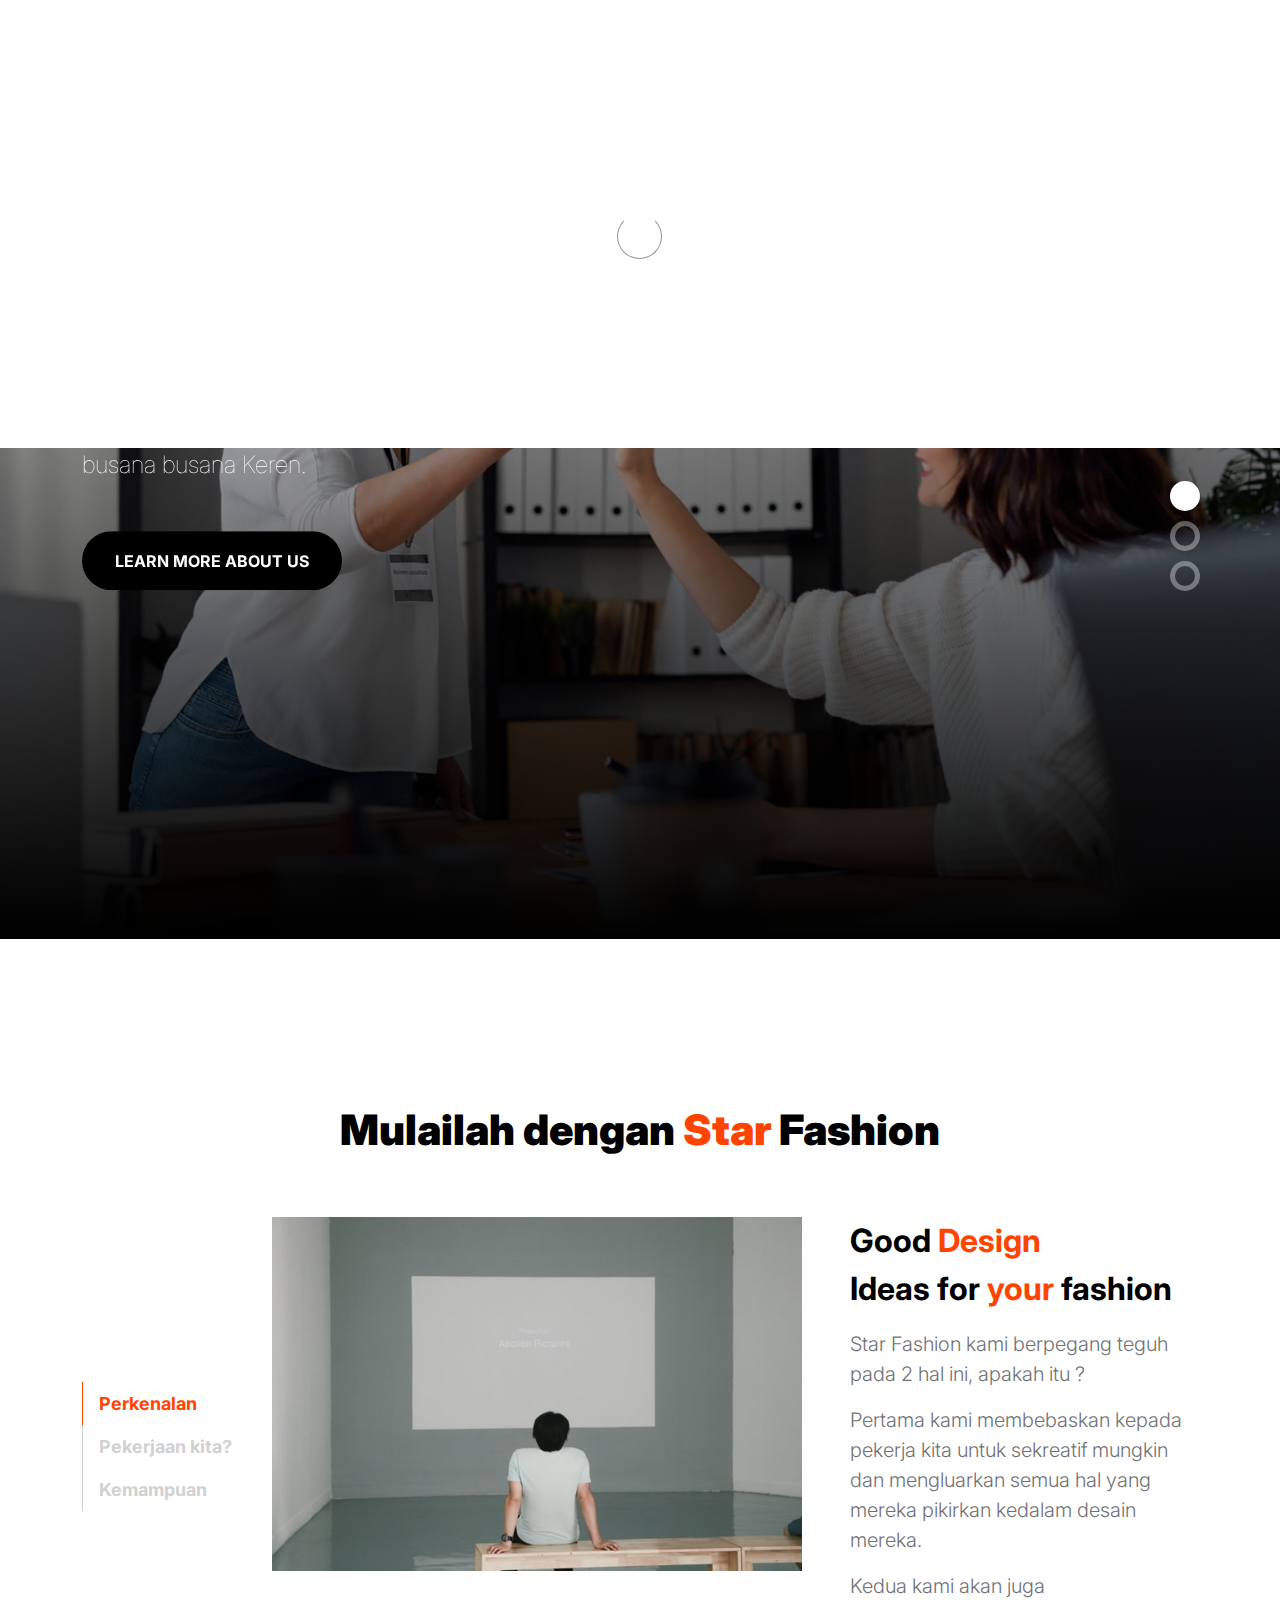
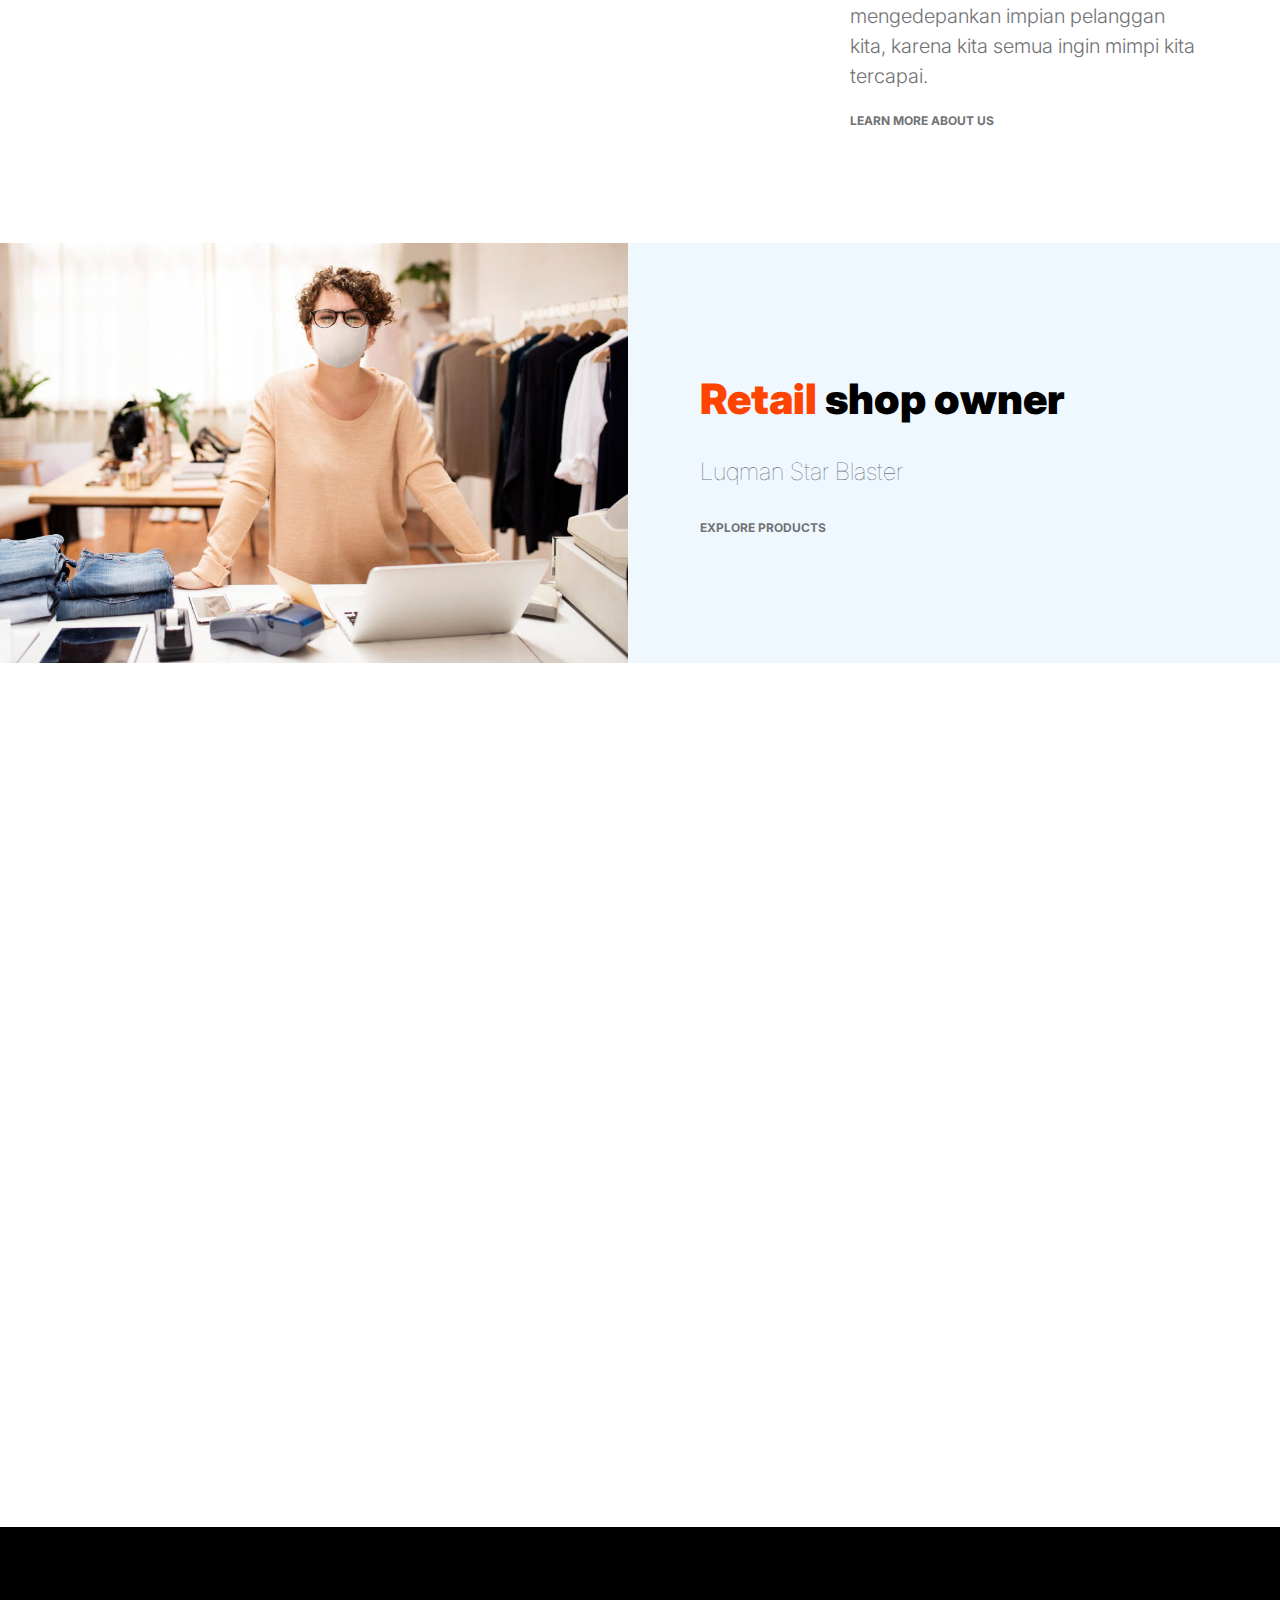
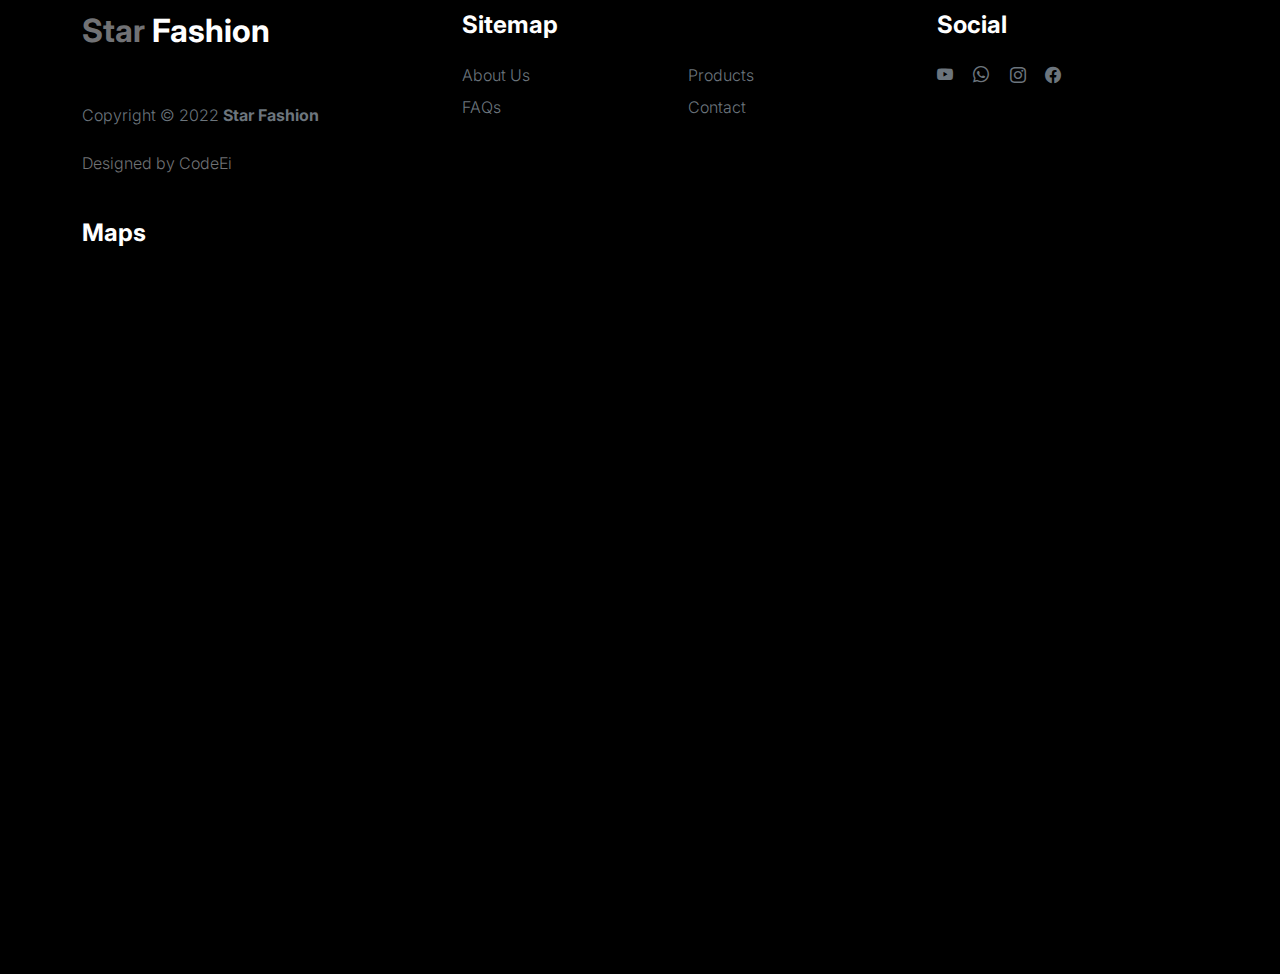
<file: index.html>
<!doctype html>
<html lang="en">
    <head>
        <meta charset="utf-8">
        <meta name="viewport" content="width=device-width, initial-scale=1">
        <meta name="description" content="">
        <meta name="author" content="">
        <title>Star Fashion</title>
        <!-- CSS FILES -->
        <link rel="preconnect" href="https://fonts.googleapis.com">
        <link rel="preconnect" href="https://fonts.gstatic.com" crossorigin>
        <link href="https://fonts.googleapis.com/css2?family=Inter:wght@100;300;400;700;900&display=swap" rel="stylesheet">
        <link href="css/bootstrap.min.css" rel="stylesheet">
        <link href="css/bootstrap-icons.css" rel="stylesheet">
        <link rel="stylesheet" href="css/slick.css"/>
        <link href="css/tooplate-little-fashion.css" rel="stylesheet">
    </head>
    
    <body>
        <section class="preloader">
            <div class="spinner">
                <span class="sk-inner-circle"></span>
            </div>
        </section>
    
        <main>
            <nav class="navbar navbar-expand-lg">
                <div class="container">
                    <button class="navbar-toggler" type="button" data-bs-toggle="collapse" data-bs-target="#navbarNav" aria-controls="navbarNav" aria-expanded="false" aria-label="Toggle navigation">
                        <span class="navbar-toggler-icon"></span>
                    </button>

                    <a class="navbar-brand" href="index.html">
                        <strong><span>Star</span> Fashion</strong>
                    </a>

                    <div class="d-lg-none">
                        <a href="sign-in.html" class="bi-person custom-icon me-3"></a>
                        <a href="product-detail.html" class="bi-bag custom-icon"></a>
                    </div>

                    <div class="collapse navbar-collapse" id="navbarNav">
                        <ul class="navbar-nav mx-auto">
                            <li class="nav-item">
                                <a class="nav-link active" href="index.html">Home</a>
                            </li>
                            <li class="nav-item">
                                <a class="nav-link" href="about.html">About Us</a>
                            </li>
                            <li class="nav-item">
                                <a class="nav-link" href="products.html">Products</a>
                            </li>
                            <li class="nav-item">
                                <a class="nav-link" href="faq.html">FAQs</a>
                            </li>
                            <li class="nav-item">
                                <a class="nav-link" href="contact.html">Contact</a>
                            </li>
                        </ul>

                        <div class="d-none d-lg-block">
                            <a href="sign-in.html" class="bi-person custom-icon me-3"></a>
                            <a href="product-detail.html" class="bi-bag custom-icon"></a>
                        
                            <button class="btn btn-outline-white rounded bi bi-music-note" onclick="toggleMusic()" id="btn-playback" data-play="false">
                            <i class="fa fa-play"></i>
                            <span id="btn-text">BGM</span>
                            <audio id="audio" src="assets/audio/Mosawo.mp3"></audio>
                            </button>
                        </div>
                    </div>
                </div>
            </nav>

            <section class="slick-slideshow">   
                <div class="slick-custom">
                    <img src="images/slideshow/medium-shot-business-women-high-five.jpeg" class="img-fluid" alt="">
                    <div class="slick-bottom">
                        <div class="container">
                            <div class="row">
                                <div class="col-lg-6 col-10">
                                    <h1 class="slick-title">Busana Keren</h1>
                                    <p class="lead text-white mt-lg-3 mb-lg-5">Star fashion pilihan terbaik kamu dalam mencari busana busana Keren.</p>
                                    <a href="about.html" class="btn custom-btn">Learn more About Us</a>
                                </div>
                            </div>
                        </div>
                    </div>
                </div>

                <div class="slick-custom">
                    <img src="images/slideshow/team-meeting-renewable-energy-project.jpeg" class="img-fluid" alt="">
                    <div class="slick-bottom">
                        <div class="container">
                            <div class="row">
                                <div class="col-lg-6 col-10">
                                    <h1 class="slick-title">Desain Baru</h1>
                                    <p class="lead text-white mt-lg-3 mb-lg-5">Di Star Fashion banyak desain baru dan tidak lupa selalu mengikutin trand masa kini....</p>
                                    <a href="product.html" class="btn custom-btn">Explore products</a>
                                </div>
                            </div>
                        </div>
                    </div>
                </div>

                <div class="slick-custom">
                    <img src="images/slideshow/two-business-partners-working-together-office-computer.jpeg" class="img-fluid" alt="">
                    <div class="slick-bottom">
                        <div class="container">
                            <div class="row">
                                <div class="col-lg-6 col-10">
                                    <h1 class="slick-title">Talk to us</h1>
                                    <p class="lead text-white mt-lg-3 mb-lg-5">Mari kita berdiskusi untuk mendapatkan hal yang kamu impikan.</p>
                                    <a href="contact.html" class="btn custom-btn">Work with us</a>
                                </div>
                            </div>
                        </div>
                    </div>
                </div>
            </section>

            <section class="about section-padding">
                <div class="container">
                    <div class="row">

                        <div class="col-12 text-center">
                            <h2 class="mb-5">Mulailah dengan <span>Star</span> Fashion</h2>
                        </div>

                        <div class="col-lg-2 col-12 mt-auto mb-auto">
                            <ul class="nav nav-pills mb-5 mx-auto justify-content-center align-items-center" id="pills-tab" role="tablist">
                                <li class="nav-item" role="presentation">
                                    <button class="nav-link active" id="pills-home-tab" data-bs-toggle="pill" data-bs-target="#pills-home" type="button" role="tab" aria-controls="pills-home" aria-selected="true">Perkenalan</button>
                                </li>
                                <li class="nav-item" role="presentation">
                                    <button class="nav-link" id="pills-youtube-tab" data-bs-toggle="pill" data-bs-target="#pills-youtube" type="button" role="tab" aria-controls="pills-youtube" aria-selected="true">Pekerjaan kita?</button>
                                </li>
                                <li class="nav-item" role="presentation">
                                    <button class="nav-link" id="pills-skill-tab" data-bs-toggle="pill" data-bs-target="#pills-skill" type="button" role="tab" aria-controls="pills-skill" aria-selected="false">Kemampuan</button>
                                </li>
                            </ul>
                        </div>

                        <div class="col-lg-10 col-12">
                            <div class="tab-content mt-2" id="pills-tabContent">
                                <div class="tab-pane fade show active" id="pills-home" role="tabpanel" aria-labelledby="pills-home-tab">
                                    <div class="row">
                                        <div class="col-lg-7 col-12">
                                            <img src="images/pim-chu-z6NZ76_UTDI-unsplash.jpeg" class="img-fluid" alt="">
                                        </div>
                                        <div class="col-lg-5 col-12">
                                            <div class="d-flex flex-column h-100 ms-lg-4 mt-lg-0 mt-5">
                                                <h4 class="mb-3">Good <span>Design</span> <br>Ideas for <span>your</span> fashion</h4>
                                                <p>Star Fashion kami berpegang teguh pada 2 hal ini, apakah itu ? </p>
                                                <p>Pertama kami membebaskan kepada pekerja kita untuk sekreatif mungkin dan mengluarkan semua hal yang mereka pikirkan kedalam desain mereka.</p>
                                                <p>Kedua kami akan juga mengedepankan impian pelanggan kita, karena kita semua ingin mimpi kita tercapai.
                                                </p>
                                                <div class="mt-2 mt-lg-auto">
                                                    <a href="about.html" class="custom-link mb-2">
                                                        Learn more About Us
                                                        <i class="bi-arrow-right ms-2"></i>
                                                    </a>
                                                </div>
                                            </div>
                                        </div>
                                    </div>
                                </div>

                                <div class="tab-pane fade" id="pills-youtube" role="tabpanel" aria-labelledby="pills-youtube-tab">
                                    <div class="row">
                                        <div class="col-lg-7 col-12">
                                            <div class="ratio ratio-16x9">
                                                <iframe src="https://www.youtube.com/embed/-o9EbOZ-2O4?si=L88mF-uUp9ZRFX3Z&amp;controls=0" title="YouTube video player" frameborder="0" allow="accelerometer; autoplay; clipboard-write; encrypted-media; gyroscope; picture-in-picture" allowfullscreen></iframe>
                                            </div>
                                        </div>
                                        <div class="col-lg-5 col-12">
                                            <div class="d-flex flex-column h-100 ms-lg-4 mt-lg-0 mt-5">
                                                <h4 class="mb-3">Life at Studio</h4>
                                                <p>Keindahan, Trand, Kebebasan</p>
                                                <p>semangat kerja kita selalu menciptakan busana busana yang selalu diimpikan oleh orang orang</p>
                                                <div class="mt-2 mt-lg-auto">
                                                    <a href="contact.html" class="custom-link mb-2">
                                                        Work with us
                                                        <i class="bi-arrow-right ms-2"></i>
                                                    </a>
                                                </div>
                                            </div>
                                        </div>
                                    </div>
                                </div>

                                <div class="tab-pane fade" id="pills-skill" role="tabpanel" aria-labelledby="pills-skill-tab">
                                    <div class="row">
                                        <div class="col-lg-7 col-12">
                                            <img src="images/cody-lannom-G95AReIh_Ko-unsplash.jpeg" class="img-fluid" alt="">
                                        </div>
                                        <div class="col-lg-5 col-12">
                                            <div class="d-flex flex-column h-100 ms-lg-4 mt-lg-0 mt-5">
                                                <h4 class="mb-3">What can help you?</h4>
                                                <p>Selama tiga tahun dalam bisnis, Kami memiliki peluang dalam proyek</p>
                                                <div class="skill-thumb mt-3">
                                                    <strong>Branding</strong>
                                                    <span class="float-end">90%</span>
                                                    <div class="progress">
                                                        <div class="progress-bar progress-bar-primary" role="progressbar" aria-valuenow="90" aria-valuemin="0" aria-valuemax="100" style="width: 90%;"></div>
                                                    </div>
                                                    <strong>Design & Stragety</strong>
                                                    <span class="float-end">70%</span>
                                                    <div class="progress">
                                                                <div class="progress-bar progress-bar-primary" role="progressbar" aria-valuenow="70" aria-valuemin="0" aria-valuemax="100" style="width: 70%;"></div>
                                                    </div>
                                                    <strong>Online Platform</strong>
                                                    <span class="float-end">80%</span>
                                                    <div class="progress">
                                                                <div class="progress-bar progress-bar-primary" role="progressbar" aria-valuenow="80" aria-valuemin="0" aria-valuemax="100" style="width: 80%;"></div>
                                                    </div>
                                                </div>
                                                <div class="mt-2 mt-lg-auto">
                                                    <a href="products.html" class="custom-link mb-2">
                                                        Explore products
                                                        <i class="bi-arrow-right ms-2"></i>
                                                    </a>
                                                </div>
                                            </div>
                                        </div>
                                    </div>
                                </div>
                            </div>
                        </div>
                    </div>
                </div>
            </section>

            <section class="front-product">
                <div class="container-fluid p-0">
                    <div class="row align-items-center">
                        <div class="col-lg-6 col-12">
                            <img src="images/retail-shop-owner-mask-social-distancing-shopping.jpg" class="img-fluid" alt="">
                        </div>
                        <div class="col-lg-6 col-12">
                            <div class="px-5 py-5 py-lg-0">
                                <h2 class="mb-4"><span>Retail</span> shop owner</h2>
                                <p class="lead mb-4">Luqman Star Blaster</p>
                                <a href="products.html" class="custom-link">
                                    Explore Products
                                    <i class="bi-arrow-right ms-2"></i>
                                </a>
                            </div>
                        </div>
                    </div>
                </div>
            </section>

            <section class="featured-product section-padding">
                <div class="container">
                    <div class="row">

                        <div class="col-12 text-center">
                            <h2 class="mb-5">Produk Pilihan</h2>
                        </div>
                        <div class="col-lg-4 col-12 mb-3">
                            <div class="product-thumb">
                                <a href="product-detail.html">
                                    <img src="images/product/evan-mcdougall-qnh1odlqOmk-unsplash.jpeg" class="img-fluid product-image" alt="">
                                </a>
                                <div class="product-top d-flex">
                                    <span class="product-alert me-auto">New Arrival</span>
                                    <a href="#" class="bi-heart-fill product-icon"></a>
                                </div>
                                <div class="product-info d-flex">
                                    <div>
                                        <h5 class="product-title mb-0">
                                            <a href="product-detail.html" class="product-title-link">Tree pot</a>
                                        </h5>
                                        <p class="product-p">Original package design from house</p>
                                    </div>
                                    <small class="product-price text-muted ms-auto mt-auto mb-5">$25</small>
                                </div>
                            </div>
                        </div>

                        <div class="col-lg-4 col-12 mb-3">
                            <div class="product-thumb">
                                <a href="product-detail.html">
                                    <img src="images/product/jordan-nix-CkCUvwMXAac-unsplash.jpeg" class="img-fluid product-image" alt="">
                                </a>
                                <div class="product-top d-flex">
                                    <span class="product-alert">Low Price</span>
                                    <a href="#" class="bi-heart-fill product-icon ms-auto"></a>
                                </div>
                                <div class="product-info d-flex">
                                    <div>
                                        <h5 class="product-title mb-0">
                                            <a href="product-detail.html" class="product-title-link">Fashion Set</a>
                                        </h5>
                                        <p class="product-p">Costume Package</p>
                                    </div>
                                    <small class="product-price text-muted ms-auto mt-auto mb-5">$35</small>
                                </div>
                            </div>
                        </div>

                        <div class="col-lg-4 col-12">
                            <div class="product-thumb">
                                <a href="product-detail.html">
                                    <img src="images/product/nature-zen-3Dn1BZZv3m8-unsplash.jpeg" class="img-fluid product-image" alt="">
                                </a>
                                <div class="product-top d-flex">
                                    <a href="#" class="bi-heart-fill product-icon ms-auto"></a>
                                </div>
                                <div class="product-info d-flex">
                                    <div>
                                        <h5 class="product-title mb-0">
                                            <a href="product-detail.html" class="product-title-link">Juice Drinks</a>
                                        </h5>
                                        <p class="product-p">Nature made another world</p>
                                    </div>
                                    <small class="product-price text-muted ms-auto mt-auto mb-5">$45</small>
                                </div>
                            </div>
                        </div>

                        <div class="col-12 text-center">
                            <a href="products.html" class="view-all">View All Products</a>
                        </div>
                    </div>
                </div>
            </section>
        </main>

        <footer class="site-footer">
            <div class="container">
                <div class="row">

                    <div class="col-lg-3 col-10 me-auto mb-4">
                        <h4 class="text-white mb-3"><a href="index.html">Star</a> Fashion</h4>
                        <p class="copyright-text text-muted mt-lg-5 mb-4 mb-lg-0">Copyright © 2022 <strong>Star Fashion</strong></p>
                        <br>
                        <p class="copyright-text">Designed by CodeEi</p>
                    </div>

                    <div class="col-lg-5 col-8">
                        <h5 class="text-white mb-3">Sitemap</h5>
                        <ul class="footer-menu d-flex flex-wrap">
                            <li class="footer-menu-item"><a href="about.html" class="footer-menu-link">About Us</a></li>
                            <li class="footer-menu-item"><a href="products.html" class="footer-menu-link">Products</a></li>
                            <li class="footer-menu-item"><a href="faq.html" class="footer-menu-link">FAQs</a></li>
                            <li class="footer-menu-item"><a href="contact.html" class="footer-menu-link">Contact</a></li>
                        </ul>
                    </div>

                    <div class="col-lg-3 col-4">
                        <h5 class="text-white mb-3">Social</h5>
                        <ul class="social-icon">
                            <li><a href="https://www.youtube.com/channel/UC6O7Ylbnk96iejLLLTOQVbA" class="social-icon-link bi-youtube"></a></li>
                            <li><a href="https://wa.me/6281385381736?" class="social-icon-link bi-whatsapp"></a></li>
                            <li><a href="https://www.instagram.com/lmaaaaaaan/" class="social-icon-link bi-instagram"></a></li>
                            <li><a href="https://www.facebook.com/luqman.barcelona.7?locale=id_ID" class="social-icon-link bi-facebook"></a></li>
                        </ul>
                    </div>
                </div>
                <h5 class="text-white mb-3">Maps</h5>
                <div class="map-responsive"> 
                    <iframe src="https://www.google.com/maps/embed?pb=!1m18!1m12!1m3!1d3966.4737600481135!2d106.89706677604433!3d-6.201059560749204!2m3!1f0!2f0!3f0!3m2!1i1024!2i768!4f13.1!3m3!1m2!1s0x2e69f4ba6d03c66f%3A0xfe14a2ffc6d9551!2sJl.%20Perhubungan%20IX%2C%20RW.6%2C%20Jati%2C%20Kec.%20Pulo%20Gadung%2C%20Kota%20Jakarta%20Timur%2C%20Daerah%20Khusus%20Ibukota%20Jakarta%2013220!5e0!3m2!1sid!2sid!4v1710231834004!5m2!1sid!2sid" width="600" height="450" style="border:0;" allowfullscreen="" loading="lazy" referrerpolicy="no-referrer-when-downgrade"></iframe></div>
            </div>
        </footer>
        <!-- JAVASCRIPT FILES -->
        <script src="js/jquery.min.js"></script>
        <script src="js/bootstrap.bundle.min.js"></script>
        <script src="js/Headroom.js"></script>
        <script src="js/jQuery.headroom.js"></script>
        <script src="js/slick.min.js"></script>
        <script src="js/custom.js"></script>
    </body>
</html>
</file>
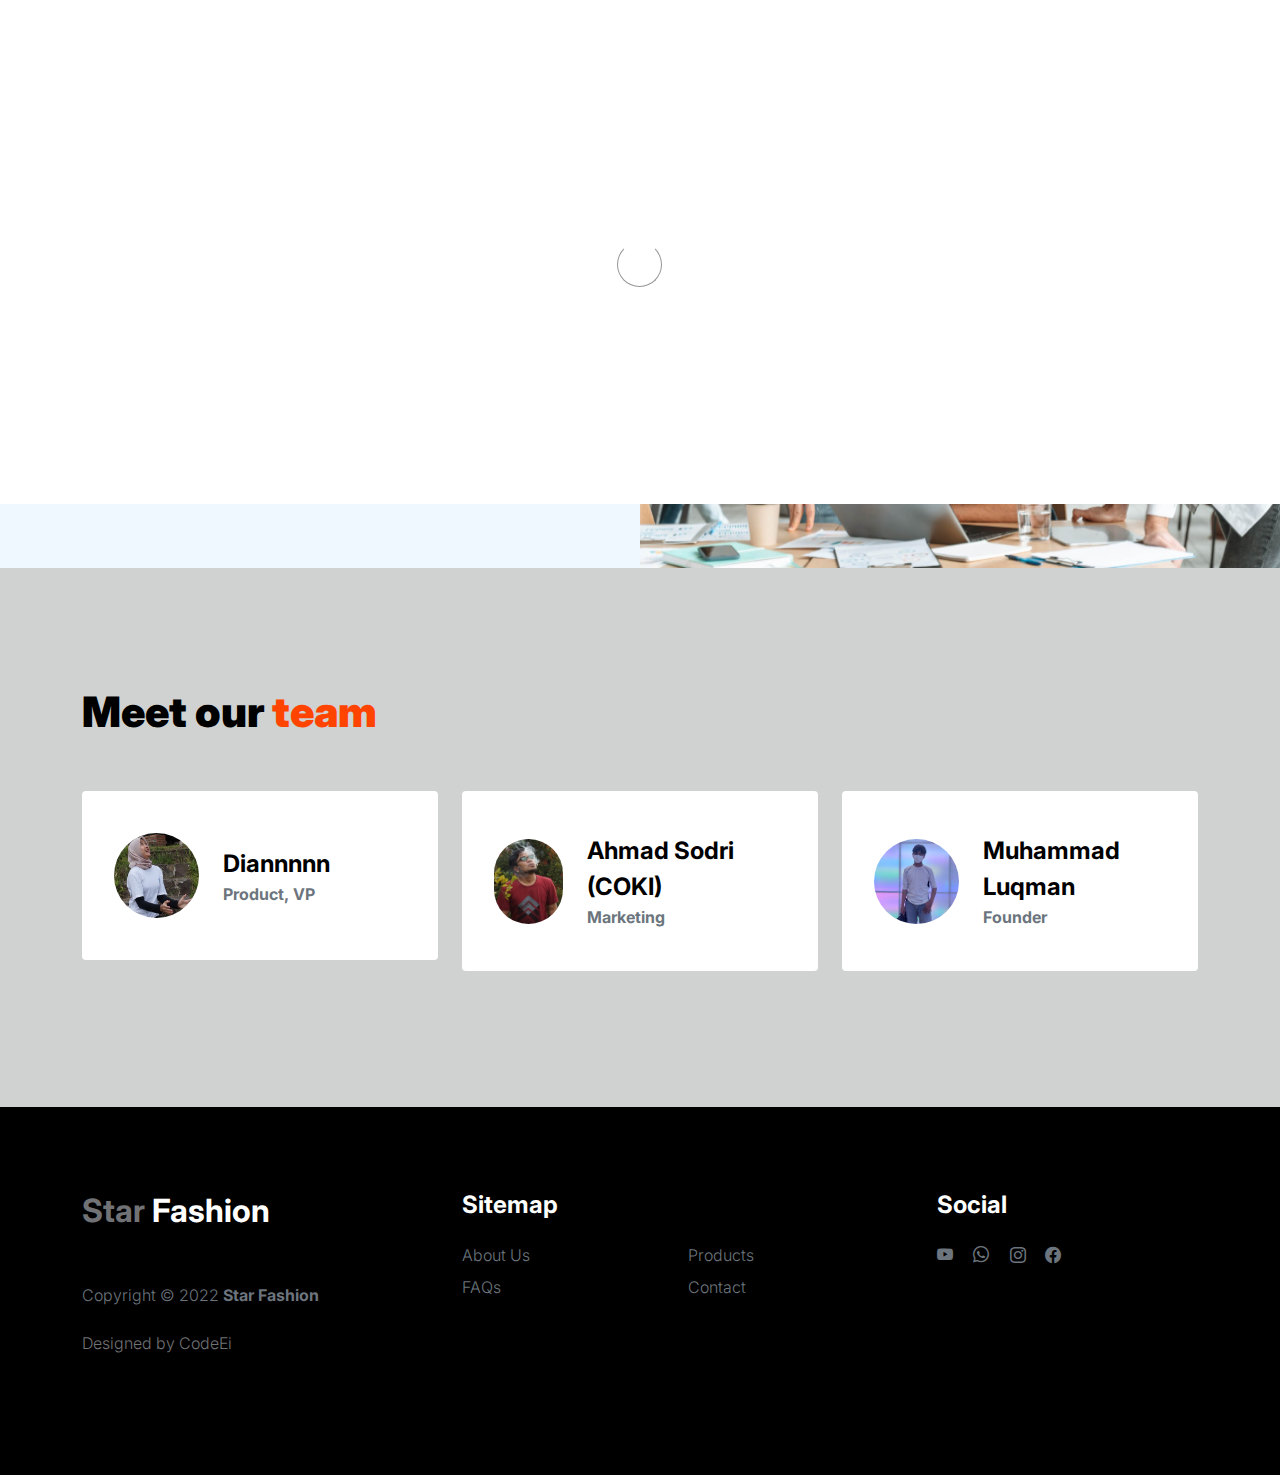
<file: about.html>
<!doctype html>
<html lang="en">
    <head>
        <meta charset="utf-8">
        <meta name="viewport" content="width=device-width, initial-scale=1">
        <meta name="description" content="">
        <meta name="author" content="">
        <title>Fashion ? Star Fashion</title>
        <!-- CSS FILES -->
        <link rel="preconnect" href="https://fonts.googleapis.com">
        <link rel="preconnect" href="https://fonts.gstatic.com" crossorigin>
        <link href="https://fonts.googleapis.com/css2?family=Inter:wght@100;300;400;700;900&display=swap" rel="stylesheet">
        <link href="css/bootstrap.min.css" rel="stylesheet">
        <link href="css/bootstrap-icons.css" rel="stylesheet">
        <link rel="stylesheet" href="css/slick.css"/>
        <link href="css/tooplate-little-fashion.css" rel="stylesheet">
    </head>

    <body>
        <section class="preloader">
            <div class="spinner">
                <span class="sk-inner-circle"></span>
            </div>
        </section>
        
        <main>
            <nav class="navbar navbar-expand-lg">
                <div class="container">
                    <button class="navbar-toggler" type="button" data-bs-toggle="collapse" data-bs-target="#navbarNav" aria-controls="navbarNav" aria-expanded="false" aria-label="Toggle navigation">
                        <span class="navbar-toggler-icon"></span>
                    </button>

                    <a class="navbar-brand" href="index.html">
                        <strong><span>Star</span> Fashion</strong>
                    </a>

                    <div class="d-lg-none">
                        <a href="sign-in.html" class="bi-person custom-icon me-3"></a>
                        <a href="product-detail.html" class="bi-bag custom-icon"></a>
                    </div>

                    <div class="collapse navbar-collapse" id="navbarNav">
                        <ul class="navbar-nav mx-auto">
                            <li class="nav-item">
                                <a class="nav-link" href="index.html">Home</a>
                            </li>
                            <li class="nav-item">
                                <a class="nav-link active" href="about.html">About Us</a>
                            </li>
                            <li class="nav-item">
                                <a class="nav-link" href="products.html">Products</a>
                            </li>
                            <li class="nav-item">
                                <a class="nav-link" href="faq.html">FAQs</a>
                            </li>
                            <li class="nav-item">
                                <a class="nav-link" href="contact.html">Contact</a>
                            </li>
                        </ul>

                        <div class="d-none d-lg-block">
                            <a href="sign-in.html" class="bi-person custom-icon me-3"></a>
                            <a href="product-detail.html" class="bi-bag custom-icon"></a>
                        </div>
                    </div>
                </div>
            </nav>

            <header class="site-header section-padding-img site-header-image">
                <div class="container">
                    <div class="row">
                        <div class="col-lg-6 col-12 header-info">
                            <h1>
                                <span class="d-block text-primary">Company</span>
                                <span class="d-block text-dark">Fashion</span>
                            </h1>
                        </div>
                    </div>
                </div>
                <img src="images/header/businesspeople-meeting-office-working.jpg" class="header-image img-fluid" alt="">
            </header>

            <section class="team section-padding">
                <div class="container">
                    <div class="row">
                        <div class="col-12">
                            <h2 class="mb-5">Meet our <span>team</span></h2>
                        </div>

                        <div class="col-lg-4 mb-4 col-12">
                            <div class="team-thumb d-flex align-items-center">
                                <img src="images/people/Product.png" class="img-fluid custom-circle-image team-image me-4" alt="">

                                <div class="team-info">
                                    <h5 class="mb-0">Diannnnn</h5>
                                    <strong class="text-muted">Product, VP</strong>

                                </div>
                            </div>
                        </div>

                        <div class="col-lg-4 mb-4 col-12">
                            <div class="team-thumb d-flex align-items-center">
                                <img src="images/people/Marketing.png" class="img-fluid custom-circle-image team-image me-4" alt="">

                                <div class="team-info">
                                    <h5 class="mb-0">Ahmad Sodri (COKI)</h5>
                                    <strong class="text-muted">Marketing</strong>

                                </div>
                            </div>
                        </div>

                        <div class="col-lg-4 mb-lg-0 mb-4 col-12">
                            <div class="team-thumb d-flex align-items-center">
                                <img src="images/people/Founder.jpeg" class="img-fluid custom-circle-image team-image me-4" alt="">

                                <div class="team-info">
                                    <h5 class="mb-0">Muhammad Luqman</h5>
                                    <strong class="text-muted">Founder</strong>
                                </div>
                            </div>
                        </div>

                    </div>
                </div>
            </section>
        </main>

        <footer class="site-footer">
            <div class="container">
            <div class="row">

                    <div class="col-lg-3 col-10 me-auto mb-4">
                        <h4 class="text-white mb-3"><a href="index.html">Star</a> Fashion</h4>
                        <p class="copyright-text text-muted mt-lg-5 mb-4 mb-lg-0">Copyright © 2022 <strong>Star Fashion</strong></p>
                        <br>
                        <p class="copyright-text">Designed by CodeEi</p>
                    </div>

                    <div class="col-lg-5 col-8">
                        <h5 class="text-white mb-3">Sitemap</h5>

                        <ul class="footer-menu d-flex flex-wrap">
                            <li class="footer-menu-item"><a href="about.html" class="footer-menu-link">About Us</a></li>
                            <li class="footer-menu-item"><a href="products.html" class="footer-menu-link">Products</a></li>
                            <li class="footer-menu-item"><a href="faq.html" class="footer-menu-link">FAQs</a></li>
                            <li class="footer-menu-item"><a href="contact.html" class="footer-menu-link">Contact</a></li>
                        </ul>
                    </div>

                    <div class="col-lg-3 col-4">
                        <h5 class="text-white mb-3">Social</h5>
                        <ul class="social-icon">
                            <li><a href="https://www.youtube.com/channel/UC6O7Ylbnk96iejLLLTOQVbA" class="social-icon-link bi-youtube"></a></li>
                            <li><a href="https://wa.me/6281385381736?" class="social-icon-link bi-whatsapp"></a></li>
                            <li><a href="https://www.instagram.com/lmaaaaaaan/" class="social-icon-link bi-instagram"></a></li>
                            <li><a href="https://www.facebook.com/luqman.barcelona.7?locale=id_ID" class="social-icon-link bi-facebook"></a></li>
                        </ul>
                    </div>
                </div>
            </div>
        </footer>
        <!-- JAVASCRIPT FILES -->
        <script src="js/jquery.min.js"></script>
        <script src="js/bootstrap.bundle.min.js"></script>
        <script src="js/Headroom.js"></script>
        <script src="js/jQuery.headroom.js"></script>
        <script src="js/slick.min.js"></script>
        <script src="js/custom.js"></script>
    </body>
</html>
</file>
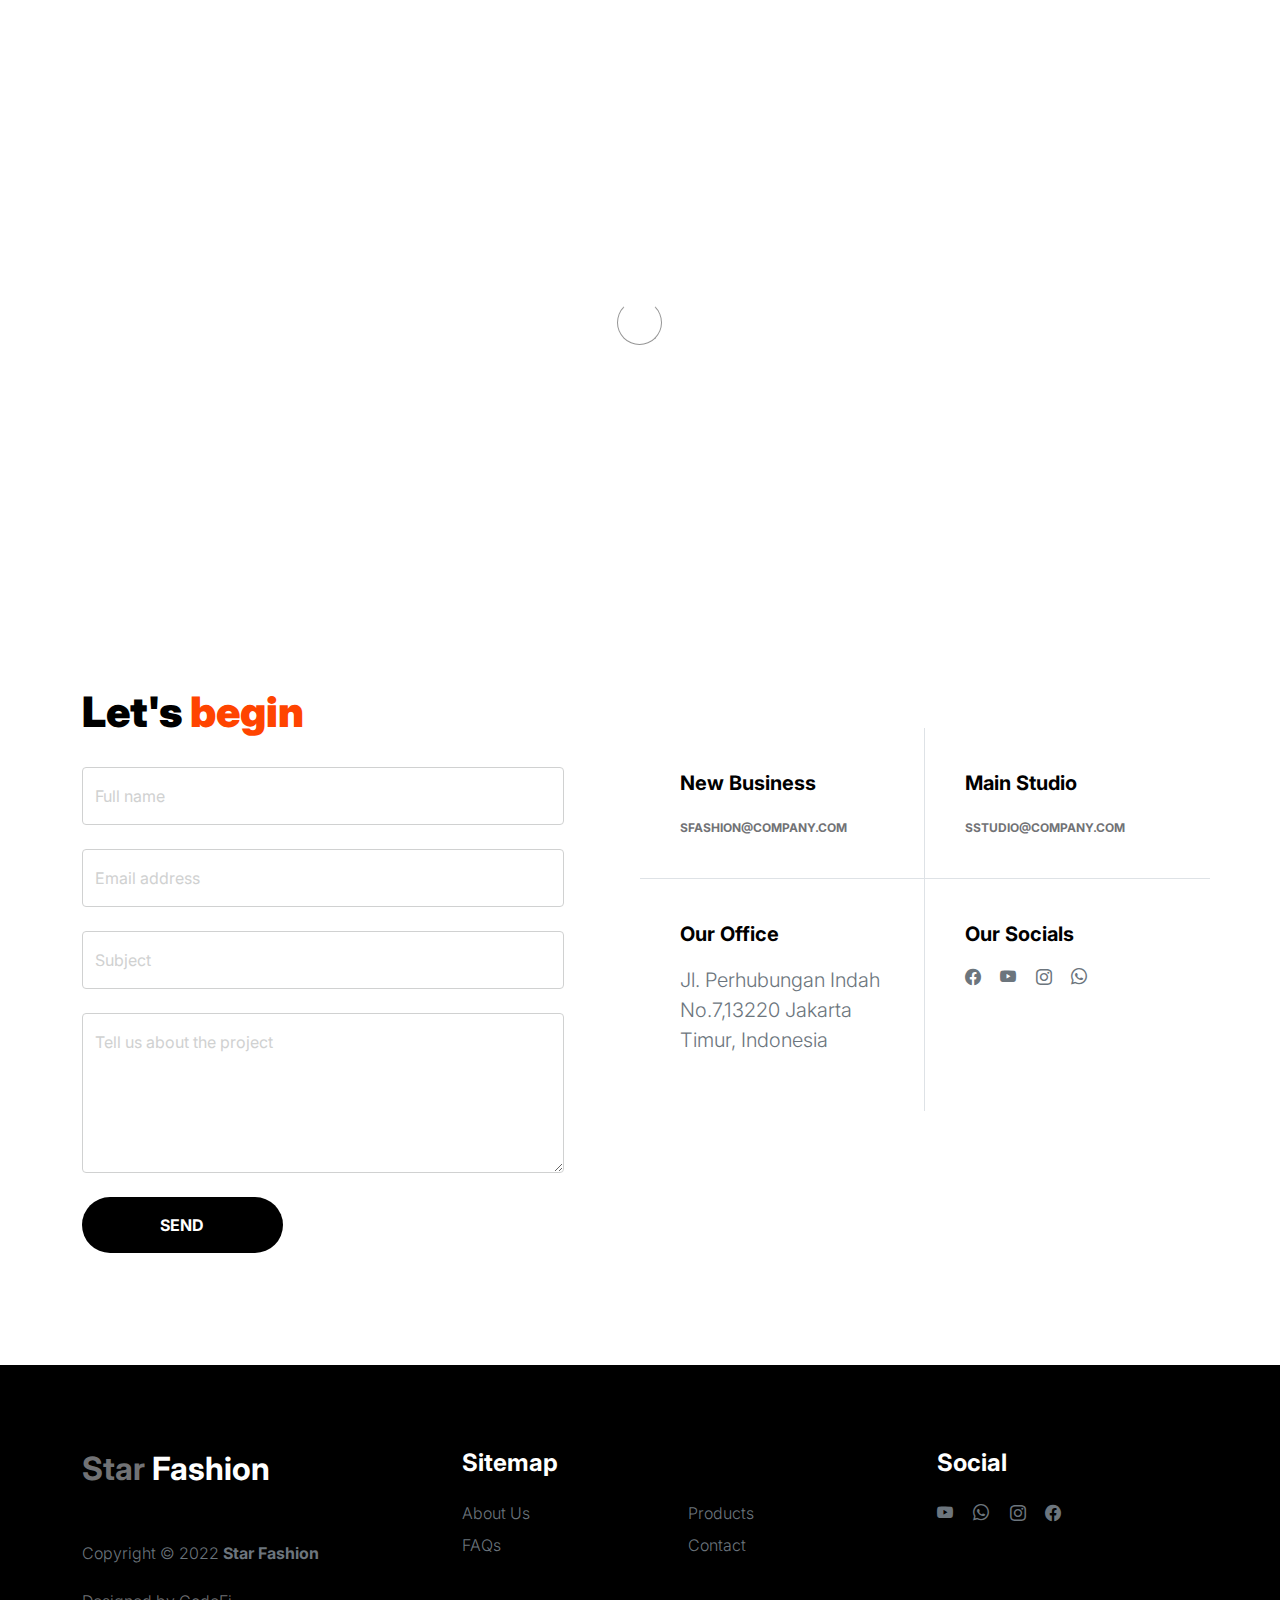
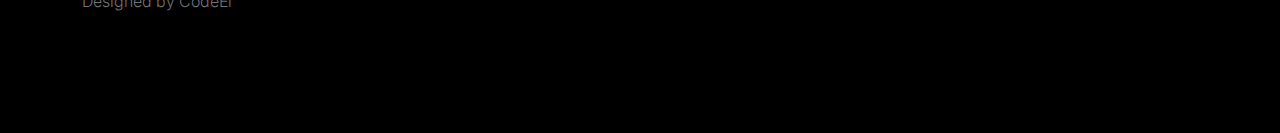
<file: contact.html>
<!doctype html>
<html lang="en">
    <head>
        <meta charset="utf-8">
        <meta name="viewport" content="width=device-width, initial-scale=1">
        <meta name="description" content="">
        <meta name="author" content="">
        <title>Fashion ? Star Fashion</title>
        <!-- CSS FILES -->
        <link rel="preconnect" href="https://fonts.googleapis.com">
        <link rel="preconnect" href="https://fonts.gstatic.com" crossorigin>
        <link href="https://fonts.googleapis.com/css2?family=Inter:wght@100;300;400;700;900&display=swap" rel="stylesheet">
        <link href="css/bootstrap.min.css" rel="stylesheet">
        <link href="css/bootstrap-icons.css" rel="stylesheet">
        <link rel="stylesheet" href="css/slick.css"/>
        <link href="css/tooplate-little-fashion.css" rel="stylesheet">
    </head>

    <body>
        <section class="preloader">
            <div class="spinner">
                <span class="sk-inner-circle"></span>
            </div>
        </section>
    
        <main>

            <nav class="navbar navbar-expand-lg">
                <div class="container">
                    <button class="navbar-toggler" type="button" data-bs-toggle="collapse" data-bs-target="#navbarNav" aria-controls="navbarNav" aria-expanded="false" aria-label="Toggle navigation">
                        <span class="navbar-toggler-icon"></span>
                    </button>

                    <a class="navbar-brand" href="index.html">
                        <strong><span>Star</span> Fashion</strong>
                    </a>

                    <div class="d-lg-none">
                        <a href="sign-in.html" class="bi-person custom-icon me-3"></a>
                        <a href="product-detail.html" class="bi-bag custom-icon"></a>
                    </div>

                    <div class="collapse navbar-collapse" id="navbarNav">
                        <ul class="navbar-nav mx-auto">
                            <li class="nav-item">
                                <a class="nav-link" href="index.html">Home</a>
                            </li>
                            <li class="nav-item">
                                <a class="nav-link" href="about.html">About Us</a>
                            </li>
                            <li class="nav-item">
                                <a class="nav-link" href="products.html">Products</a>
                            </li>
                            <li class="nav-item">
                                <a class="nav-link" href="faq.html">FAQs</a>
                            </li>
                            <li class="nav-item">
                                <a class="nav-link active" href="contact.html">Contact</a>
                            </li>
                        </ul>

                        <div class="d-none d-lg-block">
                            <a href="sign-in.html" class="bi-person custom-icon me-3"></a>
                            <a href="product-detail.html" class="bi-bag custom-icon"></a>
                        </div>
                    </div>
                </div>
            </nav>

            <header class="site-header section-padding-img site-header-image">
                <div class="container">
                    <div class="row">
                        <div class="col-lg-10 col-12 header-info">
                            <h1>
                                <span class="d-block text-primary">Say hello to us</span>
                                <span class="d-block text-dark">love to hear you</span>
                            </h1>
                        </div>
                    </div>
                </div>

                <img src="images/header/positive-european-woman-has-break-after-work.jpg" class="header-image img-fluid" alt="">
            </header>

            <section class="contact section-padding">
                <div class="container">
                    <div class="row">
                        <div class="col-lg-6 col-12">
                            <h2 class="mb-4">Let's <span>begin</span></h2>
                            <form class="contact-form me-lg-5 pe-lg-3" role="form">
                                <div class="form-floating">
                                    <input type="text" name="name" id="name" class="form-control" placeholder="Full name" required>
                                    <label for="name">Full name</label>
                                </div>
                                <div class="form-floating my-4">
                                    <input type="email" name="email" id="email" pattern="[^ @]*@[^ @]*" class="form-control" placeholder="Email address" required>
                                    <label for="email">Email address</label>
                                </div>
                                <div class="form-floating my-4">
                                    <input type="subject" name="subject" id="subject"class="form-control" placeholder="Subject" required>
                                    <label for="subject">Subject</label>
                                </div>
                                <div class="form-floating mb-4">
                                    <textarea id="message" name="message" class="form-control" placeholder="Leave a comment here" required style="height: 160px"></textarea>
                                    <label for="message">Tell us about the project</label>
                                </div>
                                <div class="col-lg-5 col-6">
                                    <button type="submit" class="form-control">Send</button>
                                </div>
                            </form>
                        </div>

                        <div class="col-lg-6 col-12 mt-5 ms-auto">
                            <div class="row">
                                <div class="col-6 border-end contact-info">
                                    <h6 class="mb-3">New Business</h6>
                                    <a href="mailto:hello@company.com" class="custom-link">
                                        SFashion@company.com
                                        <i class="bi-arrow-right ms-2"></i>
                                    </a>
                                </div>

                                <div class="col-6 contact-info">
                                	<h6 class="mb-3">Main Studio</h6>
                                    <a href="mailto:studio@company.com" class="custom-link">
                                        Sstudio@company.com
                                        <i class="bi-arrow-right ms-2"></i>
                                    </a>
                                </div>

                                <div class="col-6 border-top border-end contact-info">
                                    <h6 class="mb-3">Our Office</h6>
                                    <p class="text-muted">Jl. Perhubungan Indah No.7,13220 Jakarta Timur, Indonesia</p>
                                </div>

                                <div class="col-6 border-top contact-info">
                                    <h6 class="mb-3">Our Socials</h6>
                                    <ul class="social-icon">
                                        <li><a href="https://www.facebook.com/luqman.barcelona.7?locale=id_ID" class="social-icon-link bi-facebook"></a></li>
                                        <li><a href="https://www.youtube.com/channel/UC6O7Ylbnk96iejLLLTOQVbA" class="social-icon-link bi-youtube"></a></li>
                                        <li><a href="https://www.instagram.com/lmaaaaaaan/" class="social-icon-link bi-instagram"></a></li>
                                        <li><a href="https://wa.me/6281385381736?" class="social-icon-link bi-whatsapp"></a></li>
                                    </ul>
                                </div>
                            </div>
                        </div>
                    </div>
                </div>
            </section>
        </main>

        <footer class="site-footer">
            <div class="container">
                <div class="row">
                    <div class="col-lg-3 col-10 me-auto mb-4">
                        <h4 class="text-white mb-3"><a href="index.html">Star</a> Fashion</h4>
                        <p class="copyright-text text-muted mt-lg-5 mb-4 mb-lg-0">Copyright © 2022 <strong>Star Fashion</strong></p>
                        <br>
                        <p class="copyright-text">Designed by CodeEi</p>
                    </div>

                    <div class="col-lg-5 col-8">
                        <h5 class="text-white mb-3">Sitemap</h5>
                        <ul class="footer-menu d-flex flex-wrap">
                            <li class="footer-menu-item"><a href="about.html" class="footer-menu-link">About Us</a></li>
                            <li class="footer-menu-item"><a href="products.html" class="footer-menu-link">Products</a></li>
                            <li class="footer-menu-item"><a href="faq.html" class="footer-menu-link">FAQs</a></li>
                            <li class="footer-menu-item"><a href="contact.html" class="footer-menu-link">Contact</a></li>
                        </ul>
                    </div>

                    <div class="col-lg-3 col-4">
                        <h5 class="text-white mb-3">Social</h5>
                        <ul class="social-icon">
                            <li><a href="https://www.youtube.com/channel/UC6O7Ylbnk96iejLLLTOQVbA" class="social-icon-link bi-youtube"></a></li>
                            <li><a href="https://wa.me/6281385381736?" class="social-icon-link bi-whatsapp"></a></li>
                            <li><a href="https://www.instagram.com/lmaaaaaaan/" class="social-icon-link bi-instagram"></a></li>
                            <li><a href="https://www.facebook.com/luqman.barcelona.7?locale=id_ID" class="social-icon-link bi-facebook"></a></li>
                        </ul>
                    </div>
                </div>
            </div>
        </footer>

        <!-- JAVASCRIPT FILES -->
        <script src="js/jquery.min.js"></script>
        <script src="js/bootstrap.bundle.min.js"></script>
        <script src="js/Headroom.js"></script>
        <script src="js/jQuery.headroom.js"></script>
        <script src="js/slick.min.js"></script>
        <script src="js/custom.js"></script>
    </body>
</html>
</file>
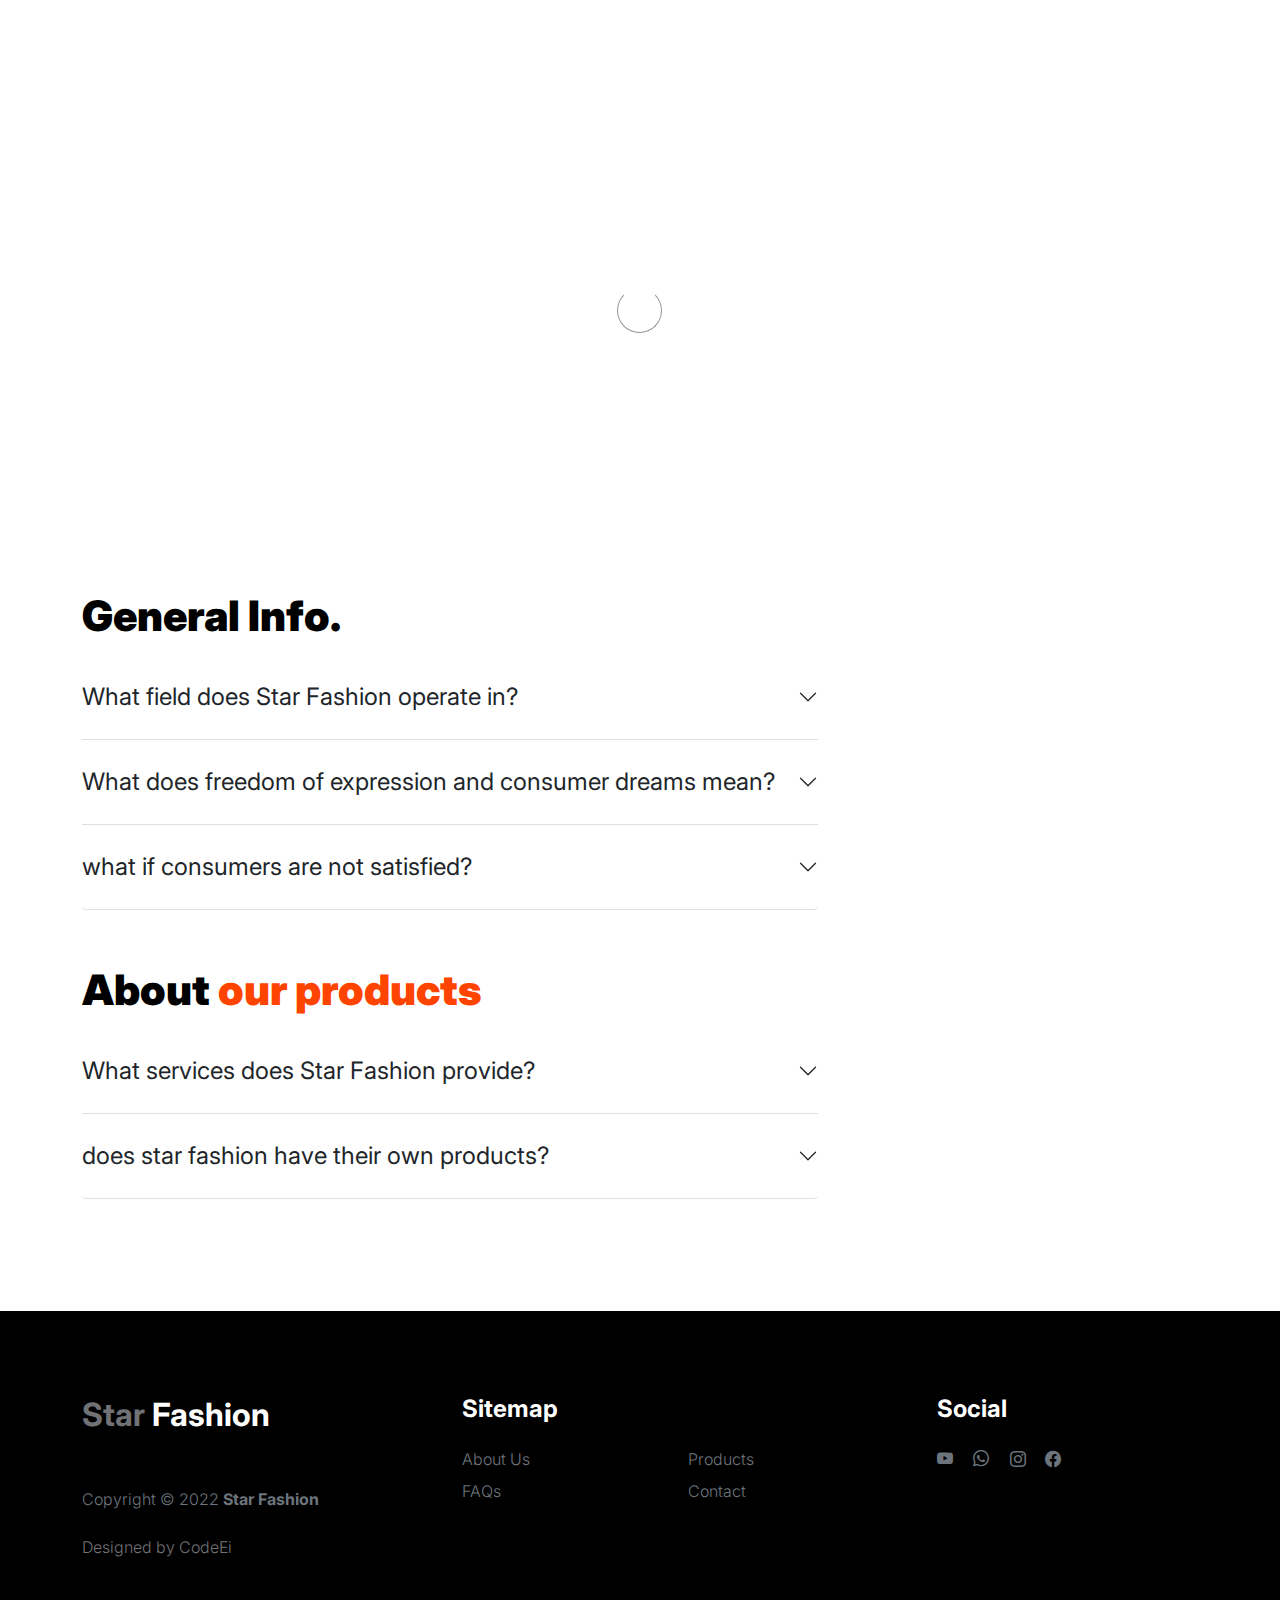
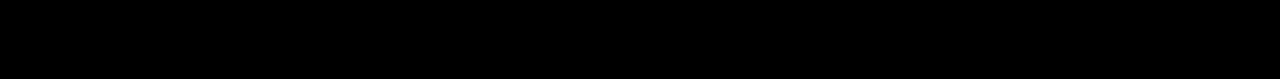
<file: faq.html>
<!doctype html>
<html lang="en">
    <head>
        <meta charset="utf-8">
        <meta name="viewport" content="width=device-width, initial-scale=1">
        <meta name="description" content="">
        <meta name="author" content="">
        <title>Fashion ? Star Fashion</title>
        <!-- CSS FILES -->
        <link rel="preconnect" href="https://fonts.googleapis.com">
        <link rel="preconnect" href="https://fonts.gstatic.com" crossorigin>
        <link href="https://fonts.googleapis.com/css2?family=Inter:wght@100;300;400;700;900&display=swap" rel="stylesheet">
        <link href="css/bootstrap.min.css" rel="stylesheet">
        <link href="css/bootstrap-icons.css" rel="stylesheet">
        <link rel="stylesheet" href="css/slick.css"/>
        <link href="css/tooplate-little-fashion.css" rel="stylesheet">
    </head>
    
    <body>
        <section class="preloader">
            <div class="spinner">
                <span class="sk-inner-circle"></span>
            </div>
        </section>
    
        <main>
            <nav class="navbar navbar-expand-lg">
                <div class="container">
                    <button class="navbar-toggler" type="button" data-bs-toggle="collapse" data-bs-target="#navbarNav" aria-controls="navbarNav" aria-expanded="false" aria-label="Toggle navigation">
                        <span class="navbar-toggler-icon"></span>
                    </button>

                    <a class="navbar-brand" href="index.html">
                        <strong><span>Star</span> Fashion</strong>
                    </a>

                    <div class="d-lg-none">
                        <a href="sign-in.html" class="bi-person custom-icon me-3"></a>
                        <a href="product-detail.html" class="bi-bag custom-icon"></a>
                    </div>

                    <div class="collapse navbar-collapse" id="navbarNav">
                        <ul class="navbar-nav mx-auto">
                            <li class="nav-item">
                                <a class="nav-link" href="index.html">Home</a>
                            </li>
                            <li class="nav-item">
                                <a class="nav-link" href="about.html">About Us</a>
                            </li>
                            <li class="nav-item">
                                <a class="nav-link" href="products.html">Products</a>
                            </li>
                            <li class="nav-item">
                                <a class="nav-link active" href="faq.html">FAQs</a>
                            </li>
                            <li class="nav-item">
                                <a class="nav-link" href="contact.html">Contact</a>
                            </li>
                        </ul>

                        <div class="d-none d-lg-block">
                            <a href="sign-in.html" class="bi-person custom-icon me-3"></a>
                            <a href="product-detail.html" class="bi-bag custom-icon"></a>
                        </div>
                    </div>
                </div>
            </nav>

            <header class="site-header section-padding d-flex justify-content-center align-items-center">
                <div class="container">
                    <div class="row">
                        <div class="col-lg-10 col-12">
                            <h1>
                                <span class="d-block text-primary">Your favorite questions</span>
                                <span class="d-block text-dark">and our answers to them</span>
                            </h1>
                        </div>
                    </div>
                </div>
            </header>

            <section class="faq section-padding">
                <div class="container">
                    <div class="row"> 
                        <div class="col-lg-8 col-12">
                            <h2>General Info.</h2>
                            <div class="accordion" id="accordionGeneral">
                                
                                <div class="accordion-item">
                                    <h2 class="accordion-header" id="headingOne">
                                        <button class="accordion-button collapsed" type="button" data-bs-toggle="collapse" data-bs-target="#accordionGeneralOne" aria-expanded="true" aria-controls="accordionGeneralOne">
                                        What field does Star Fashion operate in?
                                        </button>
                                    </h2>
                                    <div id="accordionGeneralOne" class="accordion-collapse collapse" aria-labelledby="headingOne" data-bs-parent="#accordionGeneral">
                                        <div class="accordion-body">
                                            <p class="large-paragraph"><strong>Star Fashion</strong> is a company operating in the fashion world that wants to break into the world market.</p>
                                            <p class="large-paragraph">we adhere to freedom of expression and consumer dreams</p> 
                                        </div>
                                    </div>
                                </div>

                                <div class="accordion-item">
                                    <h2 class="accordion-header" id="headingTwo">
                                        <button class="accordion-button collapsed" type="button" data-bs-toggle="collapse" data-bs-target="#accordionGeneralTwo" aria-expanded="false" aria-controls="accordionGeneralTwo">
                                        What does freedom of expression and consumer dreams mean?
                                        </button>
                                    </h2>
                                    <div id="accordionGeneralTwo" class="accordion-collapse collapse" aria-labelledby="headingTwo" data-bs-parent="#accordionGeneral">
                                        <div class="accordion-body">
                                            <p class="large-paragraph"> Everyone has dreams, be it consumers or workers, we all have dreams and in this place we will make them all come true in the world of fashion.</p>
                                        </div>
                                    </div>
                                </div>

                                <div class="accordion-item">
                                    <h2 class="accordion-header" id="headingThree">
                                        <button class="accordion-button collapsed" type="button" data-bs-toggle="collapse" data-bs-target="#accordionGeneralThree" aria-expanded="false" aria-controls="accordionGeneralThree">
                                        what if consumers are not satisfied?
                                        </button>
                                    </h2>
                                    <div id="accordionGeneralThree" class="accordion-collapse collapse" aria-labelledby="headingThree" data-bs-parent="#accordionGeneral">
                                        <div class="accordion-body">
                                            <p class="large-paragraph">This is a common thing in the world of work, especially in the service sector, we will give discounts for customer dissatisfaction and hold meetings to discuss what makes them dissatisfied and immediately try to do our best for customer satisfaction..</p>
                                        </div>
                                    </div>
                                </div>

                            </div>

                            <h2 class="mt-5">About <span>our products</span></h2>
                            <div class="accordion" id="accordionProduct">
                                
                                <div class="accordion-item">
                                    <h2 class="accordion-header" id="headingFour">
                                        <button class="accordion-button collapsed" type="button" data-bs-toggle="collapse" data-bs-target="#accordionProductOne" aria-expanded="true" aria-controls="accordionProductOne">
                                        What services does Star Fashion provide?
                                        </button>
                                    </h2>
                                    <div id="accordionProductOne" class="accordion-collapse collapse" aria-labelledby="headingFour" data-bs-parent="#accordionProduct">
                                        <div class="accordion-body">
                                            <p class="large-paragraph"><strong>Star Fashion</strong> We provide consulting services, clothing manufacturing, clothing design creation, mass production of clothing, branding, and much more.</p>
                                        </div>
                                    </div>
                                </div>

                                <div class="accordion-item">
                                    <h2 class="accordion-header" id="headingFive">
                                        <button class="accordion-button collapsed" type="button" data-bs-toggle="collapse" data-bs-target="#accordionProductTwo" aria-expanded="false" aria-controls="accordionProductTwo">
                                        does star fashion have their own products?
                                        </button>
                                    </h2>
                                    <div id="accordionProductTwo" class="accordion-collapse collapse" aria-labelledby="headingFive" data-bs-parent="#accordionProduct">
                                        <div class="accordion-body">
                                            <p class="large-paragraph">Yes, we have our own products, one of which is a product created by our employees' ideas.</p>
                                        </div>
                                    </div>
                                </div>
                            </div>
                        </div>
                    </div>
                </div>
            </section>
        </main>

        <footer class="site-footer">
            <div class="container">
                <div class="row">
                    <div class="col-lg-3 col-10 me-auto mb-4">
                        <h4 class="text-white mb-3"><a href="index.html">Star</a> Fashion</h4>
                        <p class="copyright-text text-muted mt-lg-5 mb-4 mb-lg-0">Copyright © 2022 <strong>Star Fashion</strong></p>
                        <br>
                        <p class="copyright-text">Designed by CodeEi</p>
                    </div>

                    <div class="col-lg-5 col-8">
                        <h5 class="text-white mb-3">Sitemap</h5>
                        <ul class="footer-menu d-flex flex-wrap">
                            <li class="footer-menu-item"><a href="about.html" class="footer-menu-link">About Us</a></li>
                            <li class="footer-menu-item"><a href="products.html" class="footer-menu-link">Products</a></li>
                            <li class="footer-menu-item"><a href="faq.html" class="footer-menu-link">FAQs</a></li>
                            <li class="footer-menu-item"><a href="contact.html" class="footer-menu-link">Contact</a></li>
                        </ul>
                    </div>

                    <div class="col-lg-3 col-4">
                        <h5 class="text-white mb-3">Social</h5>
                        <ul class="social-icon">
                            <li><a href="https://www.youtube.com/channel/UC6O7Ylbnk96iejLLLTOQVbA" class="social-icon-link bi-youtube"></a></li>
                            <li><a href="https://wa.me/6281385381736?" class="social-icon-link bi-whatsapp"></a></li>
                            <li><a href="https://www.instagram.com/lmaaaaaaan/" class="social-icon-link bi-instagram"></a></li>
                            <li><a href="https://www.facebook.com/luqman.barcelona.7?locale=id_ID" class="social-icon-link bi-facebook"></a></li>
                        </ul>
                    </div>
                </div>
            </div>
        </footer>
        <!-- JAVASCRIPT FILES -->
        <script src="js/jquery.min.js"></script>
        <script src="js/bootstrap.bundle.min.js"></script>
        <script src="js/Headroom.js"></script>
        <script src="js/jQuery.headroom.js"></script>
        <script src="js/slick.min.js"></script>
        <script src="js/custom.js"></script>
    </body>
</html>
</file>
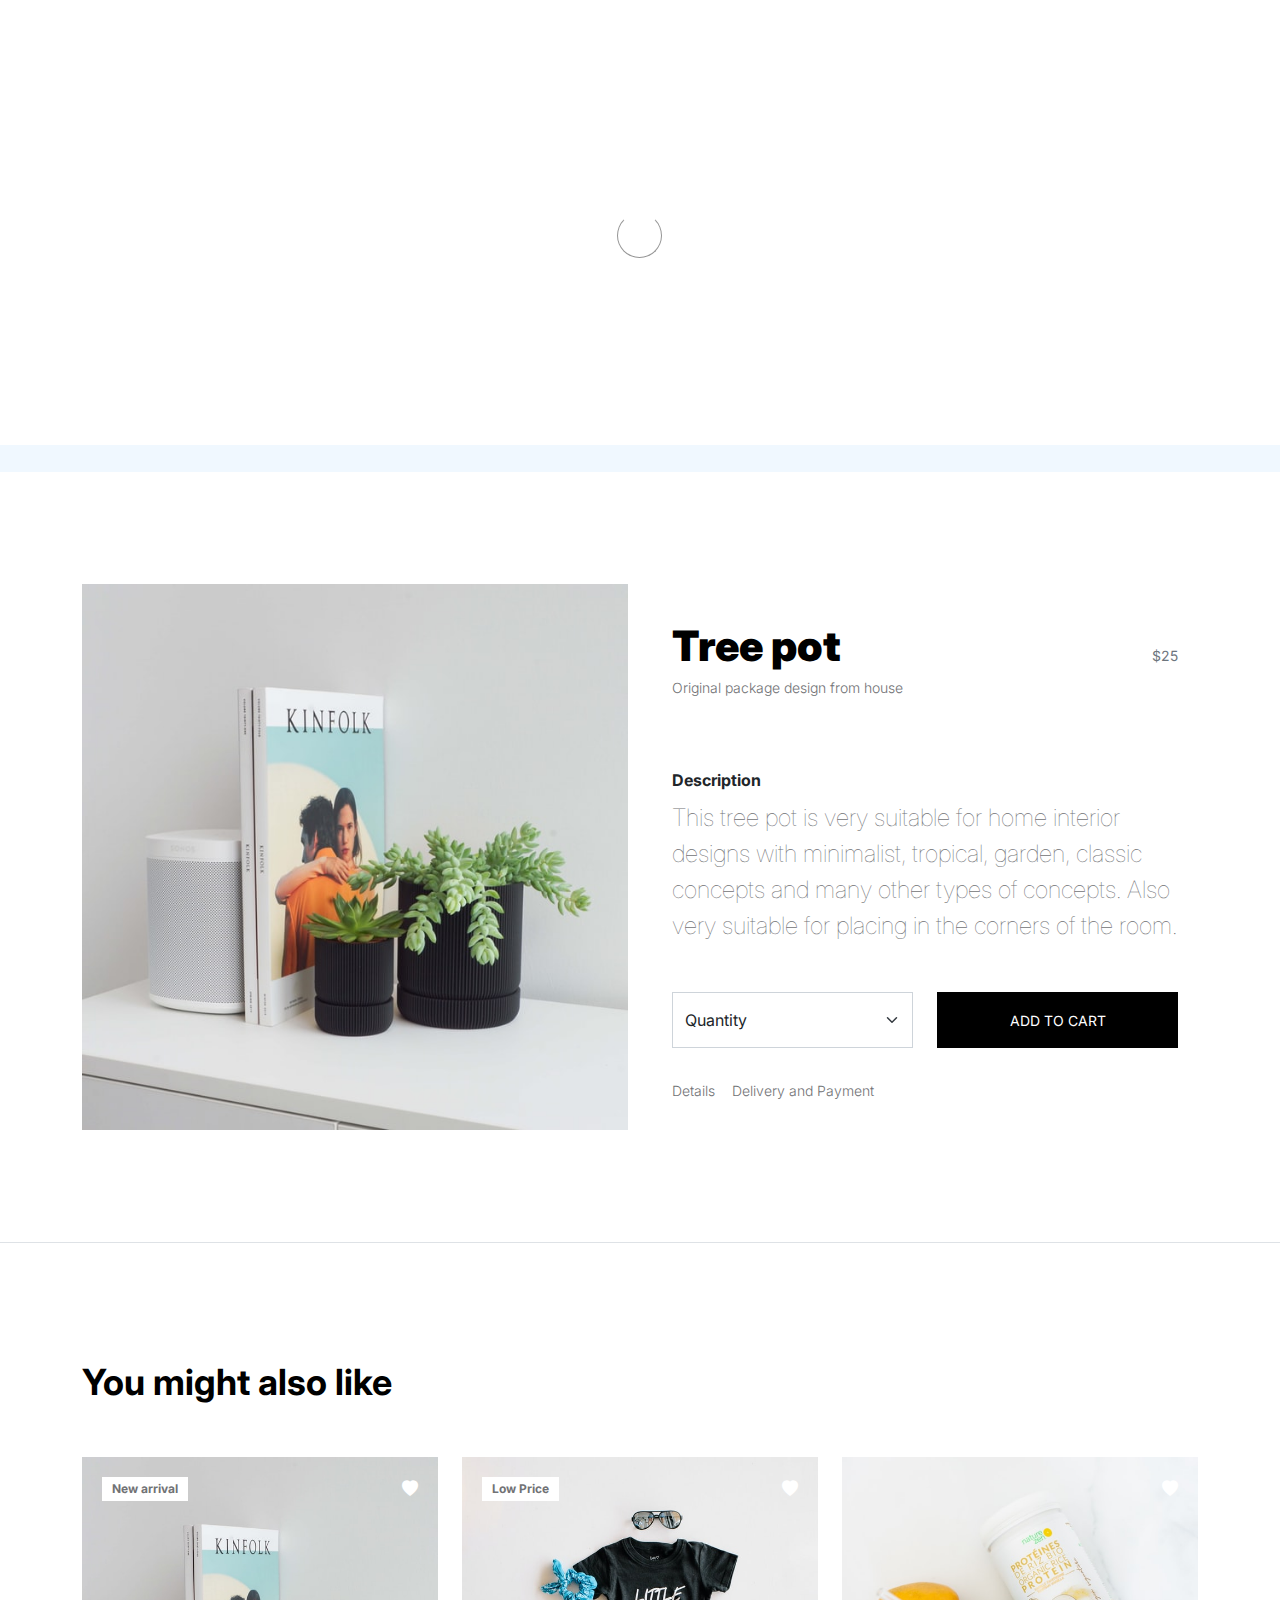
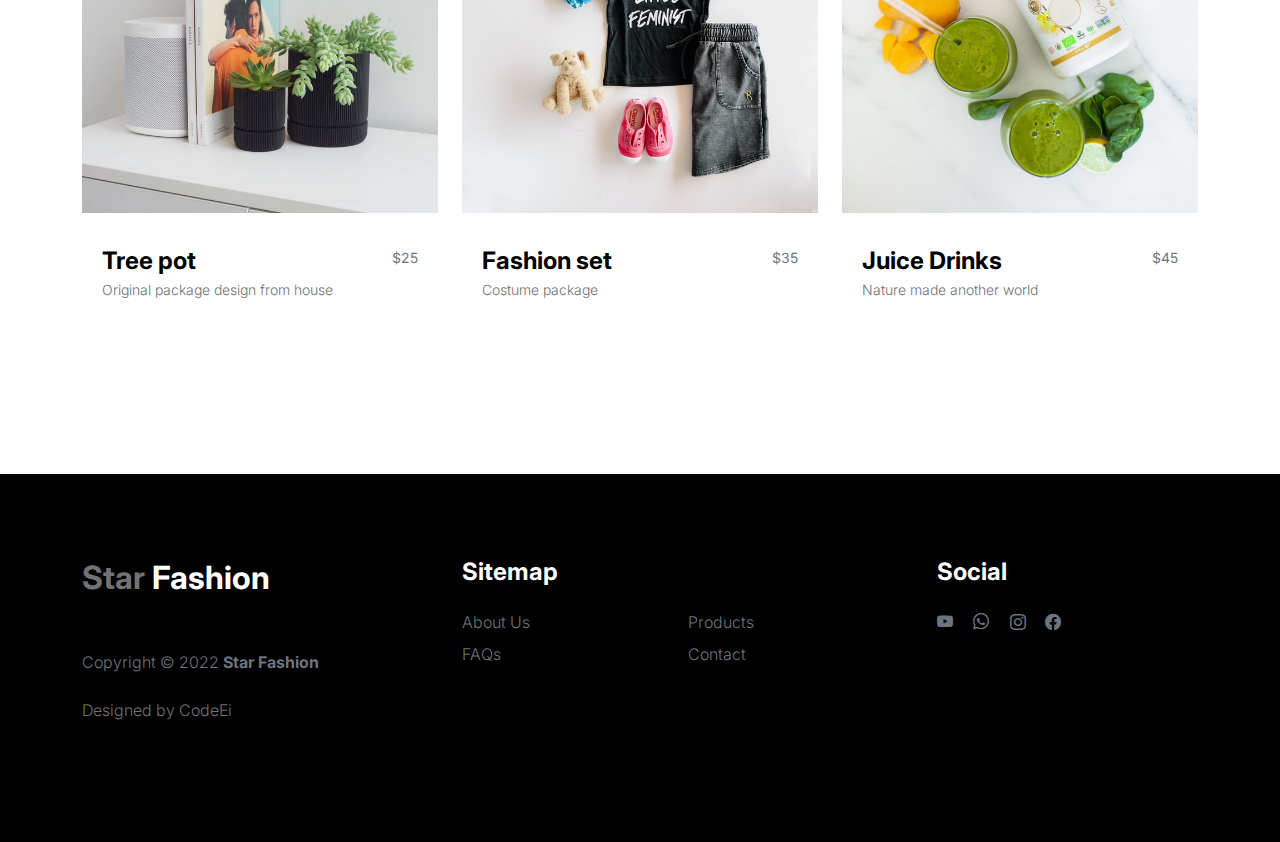
<file: product-detail.html>
<!doctype html>
<html lang="en">
    <head>
        <meta charset="utf-8">
        <meta name="viewport" content="width=device-width, initial-scale=1">

        <meta name="description" content="">
        <meta name="author" content="">

        <title>Fashion ? Star Fashion</title>


        <!-- CSS FILES -->
        <link rel="preconnect" href="https://fonts.googleapis.com">

        <link rel="preconnect" href="https://fonts.gstatic.com" crossorigin>

        <link href="https://fonts.googleapis.com/css2?family=Inter:wght@100;300;400;700;900&display=swap" rel="stylesheet">

        <link href="css/bootstrap.min.css" rel="stylesheet">
        <link href="css/bootstrap-icons.css" rel="stylesheet">

        <link rel="stylesheet" href="css/slick.css"/>

        <link href="css/tooplate-little-fashion.css" rel="stylesheet">
<!--

Tooplate 2127 Little Fashion

https://www.tooplate.com/view/2127-little-fashion

-->
    </head>
    
    <body>

        <section class="preloader">
            <div class="spinner">
                <span class="sk-inner-circle"></span>
            </div>
        </section>
    
        <main>

            <nav class="navbar navbar-expand-lg">
                <div class="container">
                    <button class="navbar-toggler" type="button" data-bs-toggle="collapse" data-bs-target="#navbarNav" aria-controls="navbarNav" aria-expanded="false" aria-label="Toggle navigation">
                        <span class="navbar-toggler-icon"></span>
                    </button>

                    <a class="navbar-brand" href="index.html">
                        <strong><span>Star</span> Fashion</strong>
                    </a>

                    <div class="d-lg-none">
                        <a href="sign-in.html" class="bi-person custom-icon me-3"></a>

                        <a href="product-detail.html" class="bi-bag custom-icon"></a>
                    </div>

                    <div class="collapse navbar-collapse" id="navbarNav">
                        <ul class="navbar-nav mx-auto">
                            <li class="nav-item">
                                <a class="nav-link" href="index.html">Home</a>
                            </li>

                            <li class="nav-item">
                                <a class="nav-link" href="about.html">About Us</a>
                            </li>

                            <li class="nav-item">
                                <a class="nav-link" href="products.html">Products</a>
                            </li>

                            <li class="nav-item">
                                <a class="nav-link" href="faq.html">FAQs</a>
                            </li>

                            <li class="nav-item">
                                <a class="nav-link" href="contact.html">Contact</a>
                            </li>
                        </ul>

                        <div class="d-none d-lg-block">
                            <a href="sign-in.html" class="bi-person custom-icon me-3"></a>

                            <a href="product-detail.html" class="bi-bag custom-icon"></a>
                        </div>
                    </div>
                </div>
            </nav>

            <header class="site-header section-padding d-flex justify-content-center align-items-center">
                <div class="container">
                    <div class="row">

                        <div class="col-lg-10 col-12">
                            <h1>
                                <span class="d-block text-primary">We provide you</span>
                                <span class="d-block text-dark">Fashionable Stuffs</span>
                            </h1>
                        </div>
                    </div>
                </div>
            </header>

            <section class="product-detail section-padding">
                <div class="container">
                    <div class="row">

                        <div class="col-lg-6 col-12">
                            <div class="product-thumb">
                                <img src="images/product/evan-mcdougall-qnh1odlqOmk-unsplash.jpeg" class="img-fluid product-image" alt="">
                            </div>
                        </div>

                        <div class="col-lg-6 col-12">
                            <div class="product-info d-flex">
                                <div>
                                    <h2 class="product-title mb-0">Tree pot</h2>

                                    <p class="product-p">Original package design from house</p>
                                </div>

                                <small class="product-price text-muted ms-auto mt-auto mb-5">$25</small>
                            </div>

                            <div class="product-description">

                                <strong class="d-block mt-4 mb-2">Description</strong>

                                <p class="lead mb-5">This tree pot is very suitable for home interior designs with minimalist, tropical, garden, classic concepts and many other types of concepts. Also very suitable for placing in the corners of the room.</p>
                            </div>

                            <div class="product-cart-thumb row">
                                <div class="col-lg-6 col-12">
                                    
                                        <select class="form-select cart-form-select" id="inputGroupSelect01">
                                        <option selected>Quantity</option>
                                        <option value="1">1</option>
                                        <option value="2">2</option>
                                        <option value="3">3</option>
                                        <option value="4">4</option>
                                        <option value="5">5</option>
                                    </select>
                                </div>

                                <div class="col-lg-6 col-12 mt-4 mt-lg-0">
                                    <button type="submit" class="btn custom-btn cart-btn" data-bs-toggle="modal" data-bs-target="#cart-modal">Add to Cart</button>
                                </div>

                                <p>
                                    <a href="#" class="product-additional-link">Details</a>

                                    <a href="#" class="product-additional-link">Delivery and Payment</a>
                                </p>
                            </div>

                        </div>

                    </div>
                </div>
            </section>

            <section class="related-product section-padding border-top">
                <div class="container">
                    <div class="row">

                        <div class="col-12">
                            <h3 class="mb-5">You might also like</h3>
                        </div>

                        <div class="col-lg-4 col-12 mb-3">
                            <div class="product-thumb">
                                <a href="product-detail.html">
                                    <img src="images/product/evan-mcdougall-qnh1odlqOmk-unsplash.jpeg" class="img-fluid product-image" alt="">
                                </a>

                                <div class="product-top d-flex">
                                    <span class="product-alert me-auto">New arrival</span>

                                    <a href="#" class="bi-heart-fill product-icon"></a>
                                </div>

                                <div class="product-info d-flex">
                                    <div>
                                        <h5 class="product-title mb-0">
                                            <a href="product-detail.html" class="product-title-link">Tree pot</a>
                                        </h5>

                                        <p class="product-p">Original package design from house</p>
                                    </div>

                                    <small class="product-price text-muted ms-auto mt-auto mb-5">$25</small>
                                </div>
                            </div>
                        </div>

                        <div class="col-lg-4 col-12 mb-3">
                            <div class="product-thumb">
                                <a href="product-detail.html">
                                    <img src="images/product/jordan-nix-CkCUvwMXAac-unsplash.jpeg" class="img-fluid product-image" alt="">
                                </a>

                                <div class="product-top d-flex">
                                    <span class="product-alert">Low Price</span>

                                    <a href="#" class="bi-heart-fill product-icon ms-auto"></a>
                                </div>

                                <div class="product-info d-flex">
                                    <div>
                                        <h5 class="product-title mb-0">
                                            <a href="product-detail.html" class="product-title-link">Fashion set</a>
                                        </h5>

                                        <p class="product-p">Costume package</p>
                                    </div>

                                    <small class="product-price text-muted ms-auto mt-auto mb-5">$35</small>
                                </div>
                            </div>
                        </div>

                        <div class="col-lg-4 col-12">
                            <div class="product-thumb">
                                <a href="product-detail.html">
                                    <img src="images/product/nature-zen-3Dn1BZZv3m8-unsplash.jpeg" class="img-fluid product-image" alt="">
                                </a>

                                <div class="product-top d-flex">
                                    <a href="#" class="bi-heart-fill product-icon ms-auto"></a>
                                </div>

                                <div class="product-info d-flex">
                                    <div>
                                        <h5 class="product-title mb-0">
                                            <a href="product-detail.html" class="product-title-link">Juice Drinks</a>
                                        </h5>

                                        <p class="product-p">Nature made another world</p>
                                    </div>

                                    <small class="product-price text-muted ms-auto mt-auto mb-5">$45</small>
                                </div>
                            </div>
                        </div>

                    </div>
                </div>
            </section>

        </main>

        <footer class="site-footer">
            <div class="container">
                <div class="row">

                    <div class="col-lg-3 col-10 me-auto mb-4">
                        <h4 class="text-white mb-3"><a href="index.html">Star</a> Fashion</h4>
                        <p class="copyright-text text-muted mt-lg-5 mb-4 mb-lg-0">Copyright © 2022 <strong>Star Fashion</strong></p>
                        <br>
                        <p class="copyright-text">Designed by CodeEi</p>
                    </div>

                    <div class="col-lg-5 col-8">
                        <h5 class="text-white mb-3">Sitemap</h5>

                        <ul class="footer-menu d-flex flex-wrap">
                            <li class="footer-menu-item"><a href="about.html" class="footer-menu-link">About Us</a></li>

                            <li class="footer-menu-item"><a href="products.html" class="footer-menu-link">Products</a></li>

                            <li class="footer-menu-item"><a href="faq.html" class="footer-menu-link">FAQs</a></li>

                            <li class="footer-menu-item"><a href="contact.html" class="footer-menu-link">Contact</a></li>
                        </ul>
                    </div>

                    <div class="col-lg-3 col-4">
                        <h5 class="text-white mb-3">Social</h5>

                        <ul class="social-icon">

                            <li><a href="https://www.youtube.com/channel/UC6O7Ylbnk96iejLLLTOQVbA" class="social-icon-link bi-youtube"></a></li>

                            <li><a href="https://wa.me/6281385381736?" class="social-icon-link bi-whatsapp"></a></li>

                            <li><a href="https://www.instagram.com/lmaaaaaaan/" class="social-icon-link bi-instagram"></a></li>

                            <li><a href="https://www.facebook.com/luqman.barcelona.7?locale=id_ID" class="social-icon-link bi-facebook"></a></li>
                        </ul>
                    </div>

                </div>
            </div>
        </footer>

        <!-- CART MODAL -->
        <div class="modal fade" id="cart-modal" tabindex="-1" aria-labelledby="exampleModalLabel" aria-hidden="true">
            <div class="modal-dialog modal-dialog-centered modal-lg">
                <div class="modal-content border-0">
                    <div class="modal-header flex-column">
                        <button type="button" class="btn-close" data-bs-dismiss="modal" aria-label="Close"></button>
                    </div>

                    <div class="modal-body">
                        <div class="row">
                            <div class="col-lg-6 col-12 mt-4 mt-lg-0">
                                <img src="images/product/evan-mcdougall-qnh1odlqOmk-unsplash.jpeg" class="img-fluid product-image" alt="">
                            </div>

                            <div class="col-lg-6 col-12 mt-3 mt-lg-0">
                                <h3 class="modal-title" id="exampleModalLabel">Tree pot</h3>

                                <p class="product-price text-muted mt-3">$25</p>

                                <p class="product-p">Quatity: <span class="ms-1">4</span></p>

                                <p class="product-p">Colour: <span class="ms-1">Black</span></p>

                                <p class="product-p pb-3">Size: <span class="ms-1">S/S</span></p>

                                <div class="border-top mt-4 pt-3">
                                    <p class="product-p"><strong>Total: <span class="ms-1">$100</span></strong></p>
                                </div>

                            </div>
                        </div>
                    </div>

                    <div class="modal-footer">
                        <div class="row w-50">
                            <button type="button" class="btn custom-btn cart-btn ms-lg-4">Checkout</button>
                        </div>
                    </div>
                </div>

            </div>
        </div>

        <!-- JAVASCRIPT FILES -->
        <script src="js/jquery.min.js"></script>
        <script src="js/bootstrap.bundle.min.js"></script>
        <script src="js/Headroom.js"></script>
        <script src="js/jQuery.headroom.js"></script>
        <script src="js/slick.min.js"></script>
        <script src="js/custom.js"></script>

    </body>
</html>
</file>
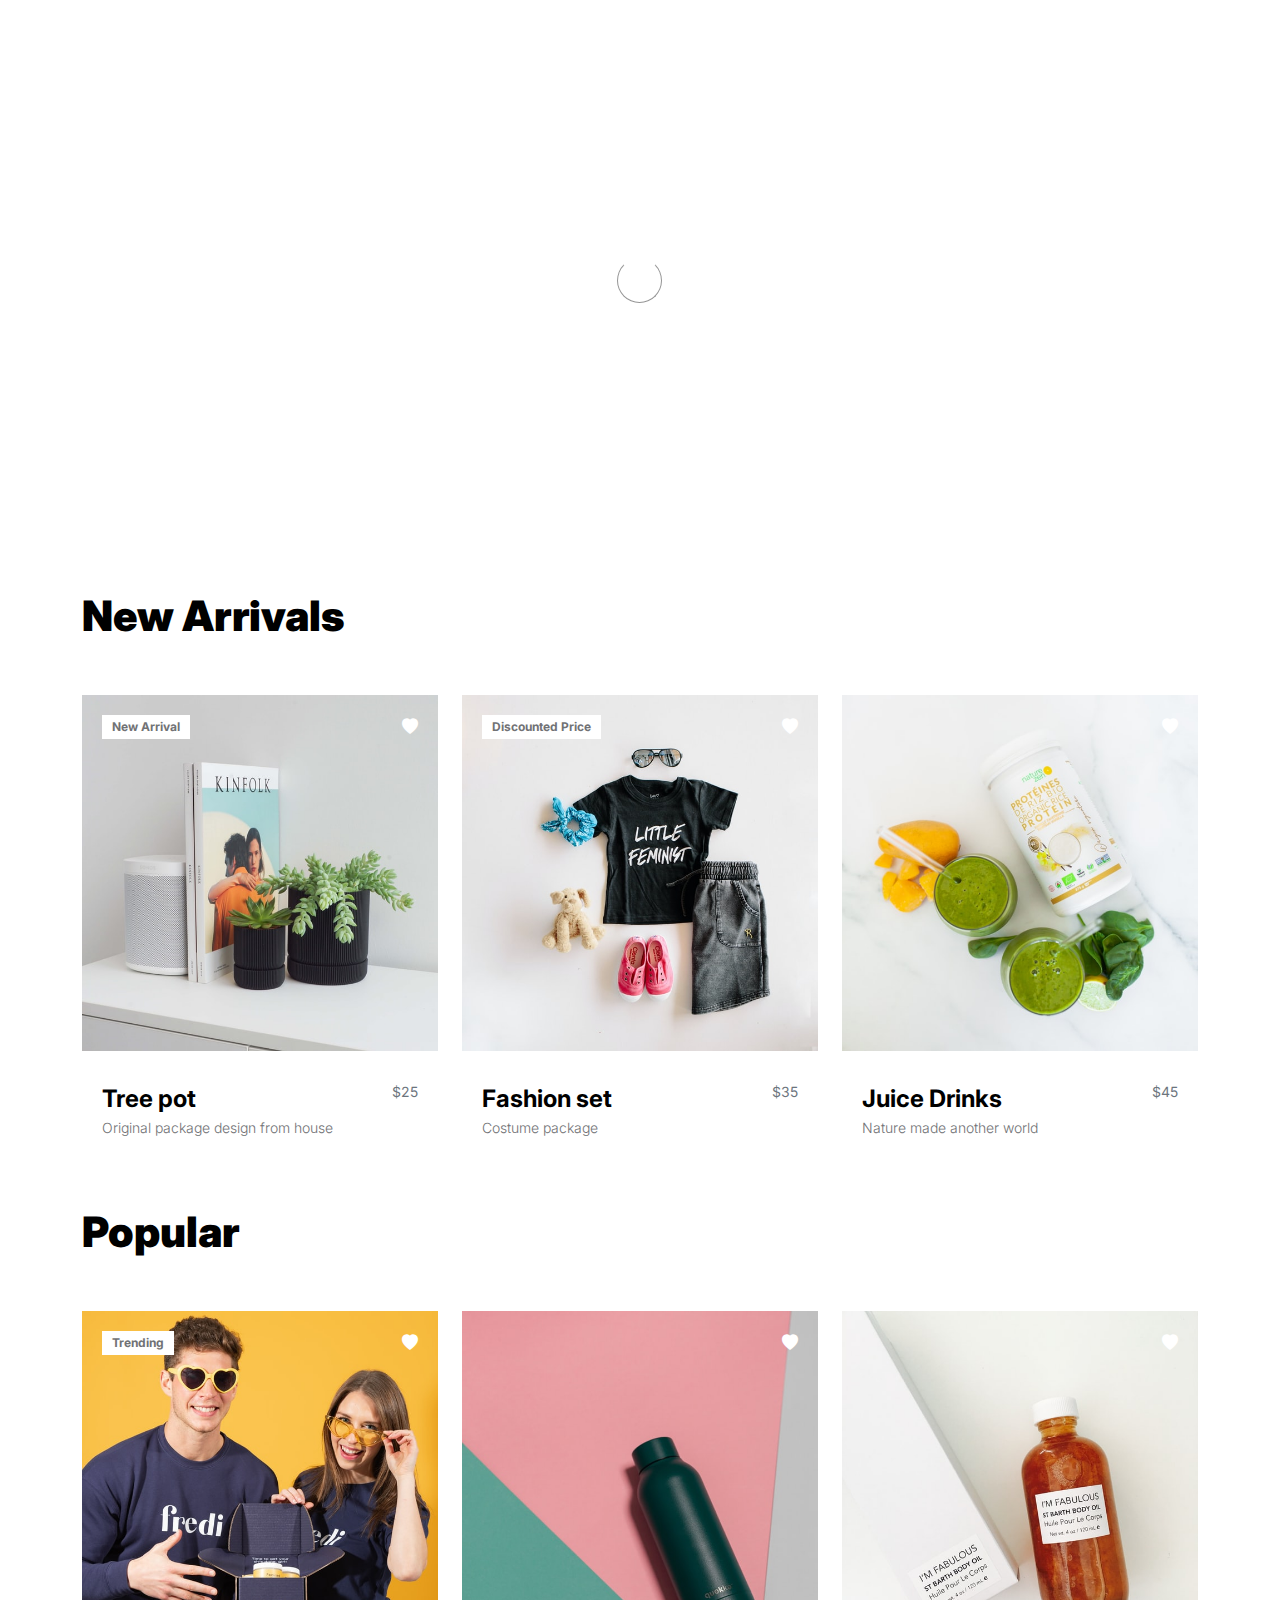
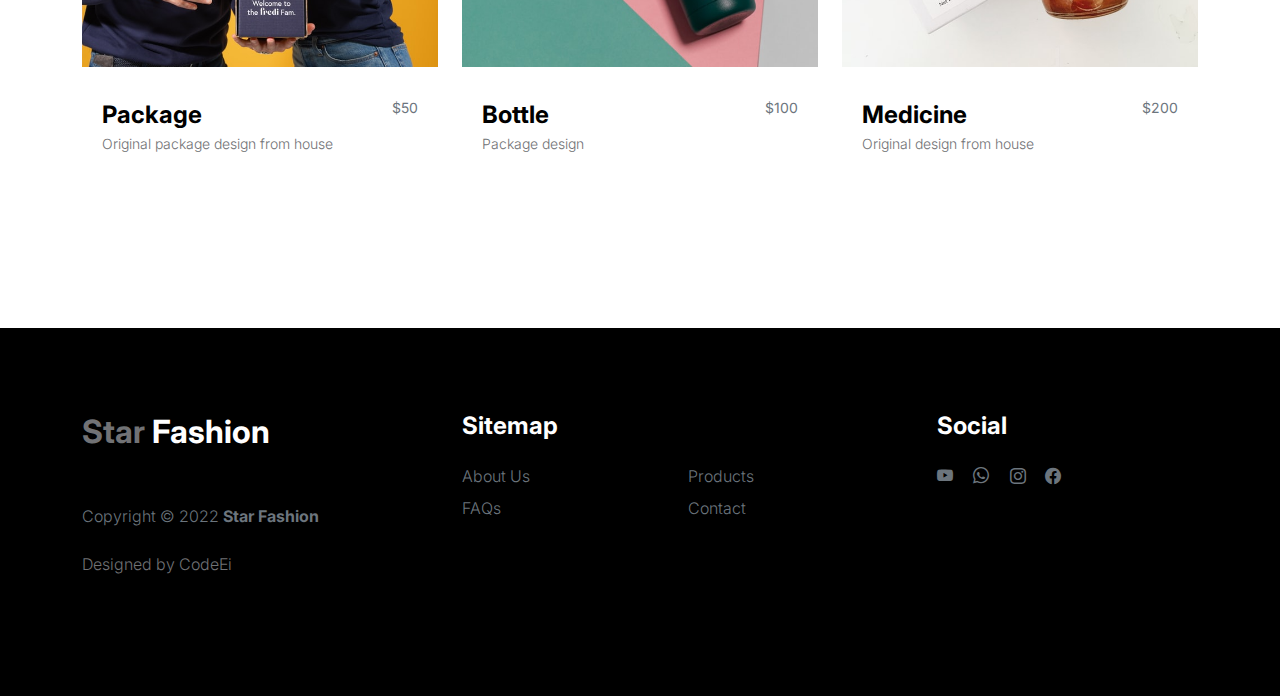
<file: products.html>
<!doctype html>
<html lang="en">
    <head>
        <meta charset="utf-8">
        <meta name="viewport" content="width=device-width, initial-scale=1">
        <meta name="description" content="">
        <meta name="author" content="">
        <title>Fashion ? Star Fashion</title>
        <!-- CSS FILES -->
        <link rel="preconnect" href="https://fonts.googleapis.com">
        <link rel="preconnect" href="https://fonts.gstatic.com" crossorigin>
        <link href="https://fonts.googleapis.com/css2?family=Inter:wght@100;300;400;700;900&display=swap" rel="stylesheet">
        <link href="css/bootstrap.min.css" rel="stylesheet">
        <link href="css/bootstrap-icons.css" rel="stylesheet">
        <link rel="stylesheet" href="css/slick.css"/>
        <link href="css/tooplate-little-fashion.css" rel="stylesheet">
    </head>
    
    <body>
        <section class="preloader">
            <div class="spinner">
                <span class="sk-inner-circle"></span>
            </div>
        </section>
    
        <main>
            <nav class="navbar navbar-expand-lg">
                <div class="container">
                    <button class="navbar-toggler" type="button" data-bs-toggle="collapse" data-bs-target="#navbarNav" aria-controls="navbarNav" aria-expanded="false" aria-label="Toggle navigation">
                        <span class="navbar-toggler-icon"></span>
                    </button>

                    <a class="navbar-brand" href="index.html">
                        <strong><span>Star</span> Fashion</strong>
                    </a>

                    <div class="d-lg-none">
                        <a href="sign-in.html" class="bi-person custom-icon me-3"></a>
                        <a href="product-detail.html" class="bi-bag custom-icon"></a>
                    </div>

                    <div class="collapse navbar-collapse" id="navbarNav">
                        <ul class="navbar-nav mx-auto">
                            <li class="nav-item">
                                <a class="nav-link" href="index.html">Home</a>
                            </li>
                            <li class="nav-item">
                                <a class="nav-link" href="about.html">About Us</a>
                            </li>
                            <li class="nav-item">
                                <a class="nav-link active" href="products.html">Products</a>
                            </li>
                            <li class="nav-item">
                                <a class="nav-link" href="faq.html">FAQs</a>
                            </li>
                            <li class="nav-item">
                                <a class="nav-link" href="contact.html">Contact</a>
                            </li>
                        </ul>

                        <div class="d-none d-lg-block">
                            <a href="sign-in.html" class="bi-person custom-icon me-3"></a>
                            <a href="product-detail.html" class="bi-bag custom-icon"></a>
                        </div>
                    </div>
                </div>
            </nav>

            <header class="site-header section-padding d-flex justify-content-center align-items-center">
                <div class="container">
                    <div class="row">
                        <div class="col-lg-10 col-12">
                            <h1>
                                <span class="d-block text-primary">Choose your</span>
                                <span class="d-block text-dark">favorite stuffs</span>
                            </h1>
                        </div>
                    </div>
                </div>
            </header>

            <section class="products section-padding">
                <div class="container">
                    <div class="row">
                        <div class="col-12">
                            <h2 class="mb-5">New Arrivals</h2>
                        </div>
                        <div class="col-lg-4 col-12 mb-3">
                            <div class="product-thumb">
                                <a href="product-detail.html">
                                    <img src="images/product/evan-mcdougall-qnh1odlqOmk-unsplash.jpeg" class="img-fluid product-image" alt="">
                                </a>

                                <div class="product-top d-flex">
                                    <span class="product-alert me-auto">New Arrival</span>
                                    <a href="#" class="bi-heart-fill product-icon"></a>
                                </div>

                                <div class="product-info d-flex">
                                    <div>
                                        <h5 class="product-title mb-0">
                                            <a href="product-detail.html" class="product-title-link">Tree pot</a>
                                        </h5>
                                        <p class="product-p">Original package design from house</p>
                                    </div>
                                    <small class="product-price text-muted ms-auto">$25</small>
                                </div>
                            </div>
                        </div>

                        <div class="col-lg-4 col-12 mb-3">
                            <div class="product-thumb">
                                <a href="product-detail.html">
                                    <img src="images/product/jordan-nix-CkCUvwMXAac-unsplash.jpeg" class="img-fluid product-image" alt="">
                                </a>
                                <div class="product-top d-flex">
                                    <span class="product-alert">Discounted Price</span>
                                    <a href="#" class="bi-heart-fill product-icon ms-auto"></a>
                                </div>
                                <div class="product-info d-flex">
                                    <div>
                                        <h5 class="product-title mb-0">
                                            <a href="product-detail.html" class="product-title-link">Fashion set</a>
                                        </h5>
                                        <p class="product-p">Costume package</p>
                                    </div>
                                    <small class="product-price text-muted ms-auto">$35</small>
                                </div>
                            </div>
                        </div>

                        <div class="col-lg-4 col-12">
                            <div class="product-thumb">
                                <a href="product-detail.html">
                                    <img src="images/product/nature-zen-3Dn1BZZv3m8-unsplash.jpeg" class="img-fluid product-image" alt="">
                                </a>

                                <div class="product-top d-flex">
                                    <a href="#" class="bi-heart-fill product-icon ms-auto"></a>
                                </div>
                                <div class="product-info d-flex">
                                    <div>
                                        <h5 class="product-title mb-0">
                                            <a href="product-detail.html" class="product-title-link">Juice Drinks</a>
                                        </h5>
                                        <p class="product-p">Nature made another world</p>
                                    </div>
                                    <small class="product-price text-muted ms-auto">$45</small>
                                </div>
                            </div>
                        </div>

                        <div class="col-12">
                            <h2 class="mb-5">Popular</h2>
                        </div>

                        <div class="col-lg-4 col-12 mb-3">
                            <div class="product-thumb">
                                <a href="product-detail.html">
                                    <img src="images/product/team-fredi-8HRKoay8VJE-unsplash.jpeg" class="img-fluid product-image" alt="">
                                </a>
                                <div class="product-top d-flex">
                                    <span class="product-alert">Trending</span>
                                    <a href="#" class="bi-heart-fill product-icon ms-auto"></a>
                                </div>
                                <div class="product-info d-flex">
                                    <div>
                                        <h5 class="product-title mb-0">
                                            <a href="product-detail.html" class="product-title-link">Package</a>
                                        </h5>
                                        <p class="product-p">Original package design from house</p>
                                    </div>
                                    <small class="product-price text-muted ms-auto">$50</small>
                                </div>
                            </div>
                        </div>

                        <div class="col-lg-4 col-12 mb-3">
                            <div class="product-thumb">
                                <a href="product-detail.html">
                                    <img src="images/product/quokkabottles-kFc1_G1GvKA-unsplash.jpeg" class="img-fluid product-image" alt="">
                                </a>
                                <div class="product-top d-flex">
                                    <a href="#" class="bi-heart-fill product-icon ms-auto"></a>
                                </div>
                                <div class="product-info d-flex">
                                    <div>
                                        <h5 class="product-title mb-0">
                                            <a href="product-detail.html" class="product-title-link">Bottle</a>
                                        </h5>
                                        <p class="product-p">Package design</p>
                                    </div>
                                    <small class="product-price text-muted ms-auto">$100</small>
                                </div>
                            </div>
                        </div>

                        <div class="col-lg-4 col-12 mb-3">
                            <div class="product-thumb">
                                <a href="product-detail.html">
                                    <img src="images/product/anis-m-WnVrO-DvxcE-unsplash.jpeg" class="img-fluid product-image" alt="">
                                </a>
                                <div class="product-top d-flex">
                                    <a href="#" class="bi-heart-fill product-icon ms-auto"></a>
                                </div>
                                <div class="product-info d-flex">
                                    <div>
                                        <h5 class="product-title mb-0">
                                            <a href="product-detail.html" class="product-title-link">Medicine</a>
                                        </h5>
                                        <p class="product-p">Original design from house</p>
                                    </div>
                                    <small class="product-price text-muted ms-auto">$200</small>
                                </div>
                            </div>
                        </div>
                    </div>
                </div>
            </section>
        </main>

        <footer class="site-footer">
            <div class="container">
                <div class="row">

                    <div class="col-lg-3 col-10 me-auto mb-4">
                        <h4 class="text-white mb-3"><a href="index.html">Star</a> Fashion</h4>
                        <p class="copyright-text text-muted mt-lg-5 mb-4 mb-lg-0">Copyright © 2022 <strong>Star Fashion</strong></p>
                        <br>
                        <p class="copyright-text">Designed by CodeEi</p>
                    </div>

                    <div class="col-lg-5 col-8">
                        <h5 class="text-white mb-3">Sitemap</h5>
                        <ul class="footer-menu d-flex flex-wrap">
                            <li class="footer-menu-item"><a href="about.html" class="footer-menu-link">About Us</a></li>
                            <li class="footer-menu-item"><a href="products.html" class="footer-menu-link">Products</a></li>
                            <li class="footer-menu-item"><a href="faq.html" class="footer-menu-link">FAQs</a></li>
                            <li class="footer-menu-item"><a href="contact.html" class="footer-menu-link">Contact</a></li>
                        </ul>
                    </div>

                    <div class="col-lg-3 col-4">
                        <h5 class="text-white mb-3">Social</h5>
                        <ul class="social-icon">
                            <li><a href="https://www.youtube.com/channel/UC6O7Ylbnk96iejLLLTOQVbA" class="social-icon-link bi-youtube"></a></li>
                            <li><a href="https://wa.me/6281385381736?" class="social-icon-link bi-whatsapp"></a></li>
                            <li><a href="https://www.instagram.com/lmaaaaaaan/" class="social-icon-link bi-instagram"></a></li>
                            <li><a href="https://www.facebook.com/luqman.barcelona.7?locale=id_ID" class="social-icon-link bi-facebook"></a></li>
                        </ul>
                    </div>
                </div>
            </div>
        </footer>
        <!-- JAVASCRIPT FILES -->
        <script src="js/jquery.min.js"></script>
        <script src="js/bootstrap.bundle.min.js"></script>
        <script src="js/Headroom.js"></script>
        <script src="js/jQuery.headroom.js"></script>
        <script src="js/slick.min.js"></script>
        <script src="js/custom.js"></script>
    </body>
</html>
</file>
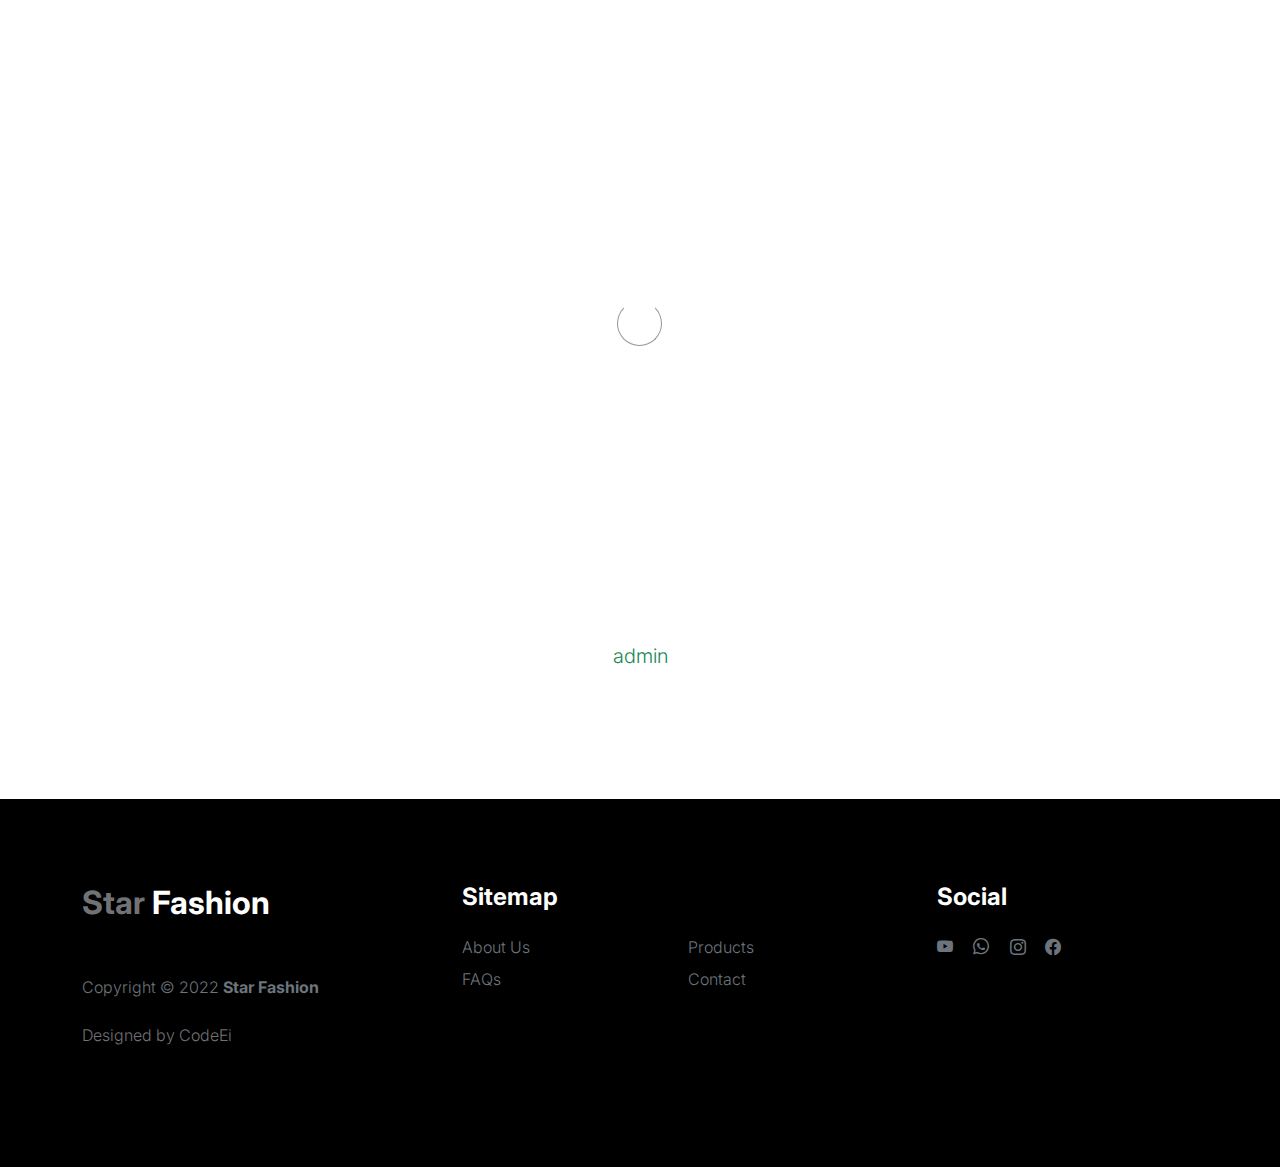
<file: sign-in.html>
<!doctype html>
<html lang="en">
    <head>
        <meta charset="utf-8">
        <meta name="viewport" content="width=device-width, initial-scale=1">
        <meta name="description" content="">
        <meta name="author" content="">
        <title>Fashion ? Star Fashion</title>
        <!-- CSS FILES -->
        <link rel="preconnect" href="https://fonts.googleapis.com">
        <link rel="preconnect" href="https://fonts.gstatic.com" crossorigin>
        <link href="https://fonts.googleapis.com/css2?family=Inter:wght@100;300;400;700;900&display=swap" rel="stylesheet">
        <link href="css/bootstrap.min.css" rel="stylesheet">
        <link href="css/bootstrap-icons.css" rel="stylesheet">
        <link rel="stylesheet" href="css/slick.css"/>
        <link href="css/tooplate-little-fashion.css" rel="stylesheet">
    </head>
    
    <body>
        <section class="preloader">
            <div class="spinner">
                <span class="sk-inner-circle"></span>
            </div>
        </section>
    
        <main>
            <section class="sign-in-form section-padding">
                <div class="container">
                    <div class="row">
                        <div class="col-lg-8 mx-auto col-12">
                        <br>
                        <br>
                        <h1 class="hero-title text-center mb-5">Sign In</h1>
                        <br>
                        <span class="error animated tada" id="msg"></span>
                        <br>
                            <div class="col-lg-8 col-11 mx-auto"></div>
                                <form name="form1" class="box" onsubmit="return checkStuff()">
                                <input type="text" name="email" class="form-control" placeholder="Email address" autocomplete="off"> 
                                <i class="typcn typcn-eye" id="eye"></i>
                                <input type="password" name="password" class="form-control" placeholder="Passsword" id="pwd" autocomplete="off">
                                <br>
                                <input type="submit" value="Sign in" class="btn1">
                                <p id='akses'></p>
                                <br>
                                <p class="text-center">Don’t have an account? <a href="sign-up.html" ><strong>Create One</strong></a></p>
                                <p class="text-center text-danger">Akun Admin</p>
                                <p class="text-center text-success">admin@gmail.com</p>
                                <p class="text-center text-success">admin</p>
                                </form>
                            </div>
                        </div>         
                    </div>
                </div>
            </section>
        </main>

        <footer class="site-footer">
            <div class="container">
                <div class="row">
                    <div class="col-lg-3 col-10 me-auto mb-4">
                        <h4 class="text-white mb-3"><a href="index.html">Star</a> Fashion</h4>
                        <p class="copyright-text text-muted mt-lg-5 mb-4 mb-lg-0">Copyright © 2022 <strong>Star Fashion</strong></p>
                        <br>
                        <p class="copyright-text">Designed by CodeEi</p>
                    </div>

                    <div class="col-lg-5 col-8">
                        <h5 class="text-white mb-3">Sitemap</h5>
                        <ul class="footer-menu d-flex flex-wrap">
                            <li class="footer-menu-item"><a href="about.html" class="footer-menu-link">About Us</a></li>
                            <li class="footer-menu-item"><a href="products.html" class="footer-menu-link">Products</a></li>
                            <li class="footer-menu-item"><a href="faq.html" class="footer-menu-link">FAQs</a></li>
                            <li class="footer-menu-item"><a href="contact.html" class="footer-menu-link">Contact</a></li>
                        </ul>
                    </div>

                    <div class="col-lg-3 col-4">
                        <h5 class="text-white mb-3">Social</h5>
                        <ul class="social-icon">
                            <li><a href="https://www.youtube.com/channel/UC6O7Ylbnk96iejLLLTOQVbA" class="social-icon-link bi-youtube"></a></li>
                            <li><a href="https://wa.me/6281385381736?" class="social-icon-link bi-whatsapp"></a></li>
                            <li><a href="https://www.instagram.com/lmaaaaaaan/" class="social-icon-link bi-instagram"></a></li>
                            <li><a href="https://www.facebook.com/luqman.barcelona.7?locale=id_ID" class="social-icon-link bi-facebook"></a></li>
                        </ul>
                    </div>
                </div>
            </div>
        </footer>
        <!-- JAVASCRIPT FILES -->
        <script src="js/jquery.min.js"></script>
        <script src="js/bootstrap.bundle.min.js"></script>
        <script src="js/Headroom.js"></script>
        <script src="js/jQuery.headroom.js"></script>
        <script src="js/slick.min.js"></script>
        <script src="js/custom.js"></script>
    </body>
</html>
</file>
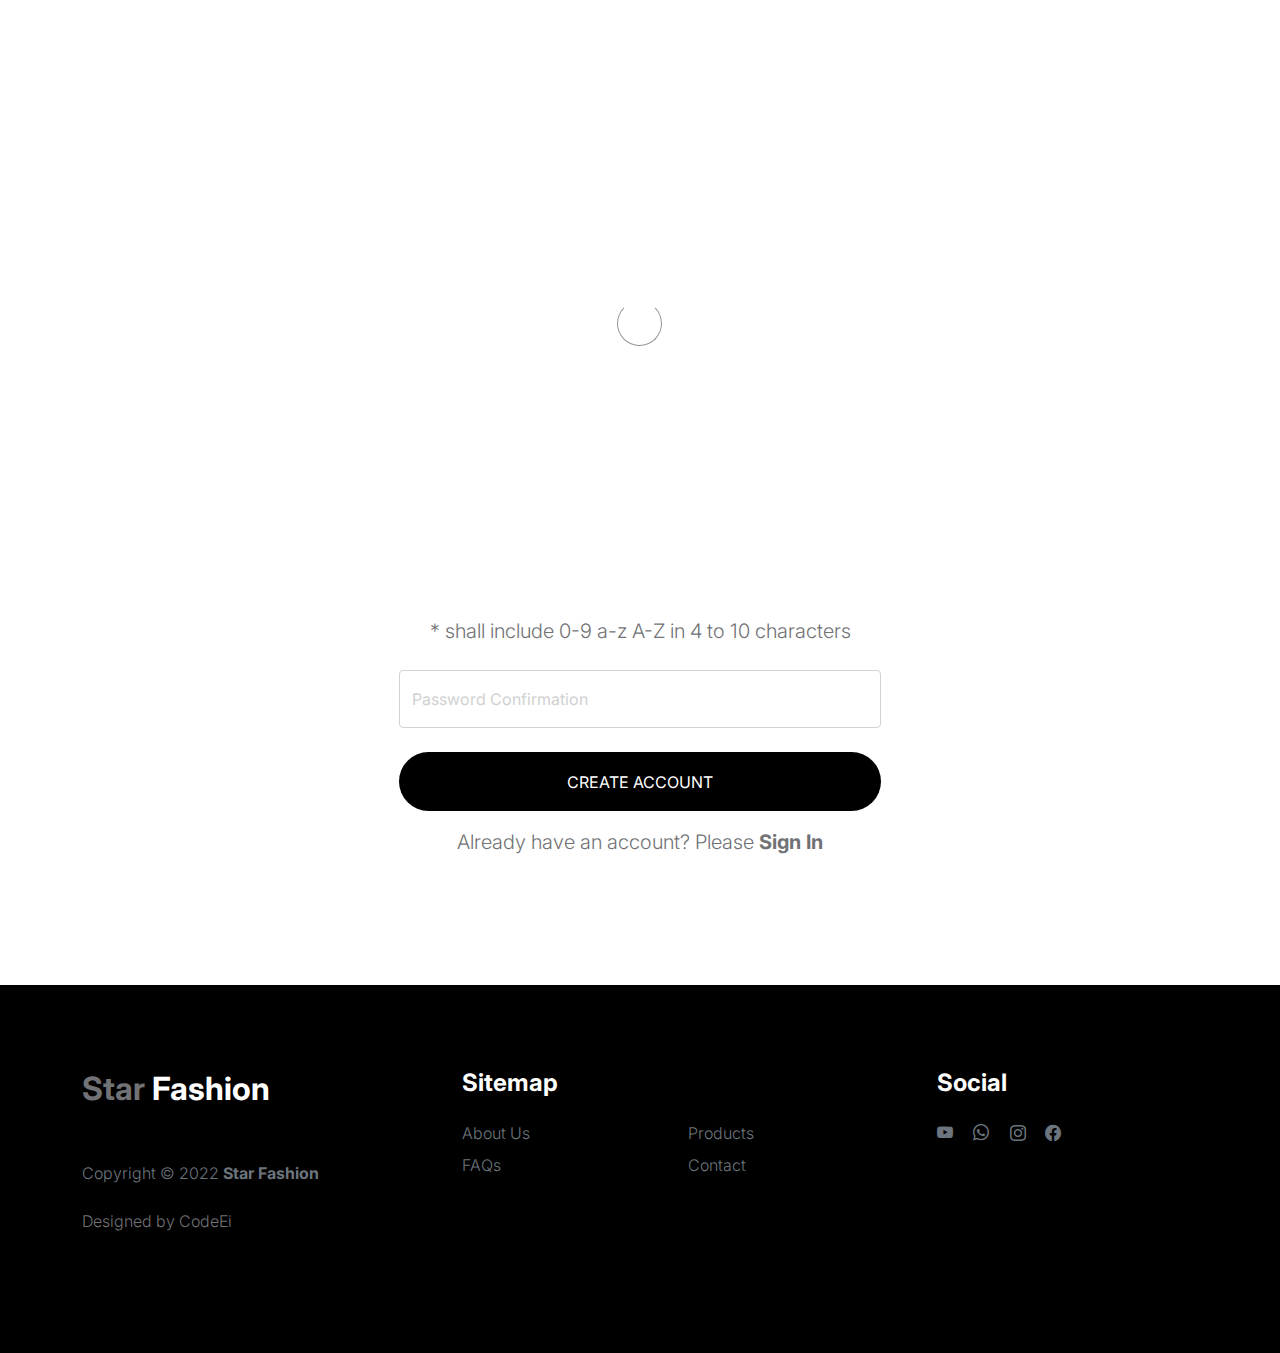
<file: sign-up.html>
<!doctype html>
<html lang="en">
    <head>
        <meta charset="utf-8">
        <meta name="viewport" content="width=device-width, initial-scale=1">
        <meta name="description" content="">
        <meta name="author" content="">
        <title>Fashion ? Star Fashion</title>
        <!-- CSS FILES -->
        <link rel="preconnect" href="https://fonts.googleapis.com">
        <link rel="preconnect" href="https://fonts.gstatic.com" crossorigin>
        <link href="https://fonts.googleapis.com/css2?family=Inter:wght@100;300;400;700;900&display=swap" rel="stylesheet">
        <link href="css/bootstrap.min.css" rel="stylesheet">
        <link href="css/bootstrap-icons.css" rel="stylesheet">
        <link rel="stylesheet" href="css/slick.css"/>
        <link href="css/tooplate-little-fashion.css" rel="stylesheet">
    </head>
    
    <body>
        <section class="preloader">
            <div class="spinner">
                <span class="sk-inner-circle"></span>
            </div>
        </section>
    
        <main>
            <section class="sign-in-form section-padding">
                <div class="container">
                    <div class="row">
                        <div class="col-lg-8 mx-auto col-12">
                            <h1 class="hero-title text-center mb-5">Sign Up</h1>
                            
                            <div class="social-login d-flex flex-column w-50 m-auto">
                                <a href="#" class="btn custom-btn social-btn mb-4">
                                    <i class="bi bi-google me-3"></i>
                                    Continue with Google
                                </a>

                                <a href="#" class="btn custom-btn social-btn">
                                    <i class="bi bi-facebook me-3"></i>
                                    Continue with Facebook
                                </a>
                            </div>

                            <div class="div-separator w-50 m-auto my-5"><span>or</span></div>

                            <div class="row">
                                <div class="col-lg-8 col-11 mx-auto">
                                    <form role="form" method="post">
                                        <div class="form-floating">
                                            <input type="email" name="email" id="email" pattern="[^ @]*@[^ @]*" class="form-control" placeholder="Email address" required>
                                            <label for="email">Email address</label>
                                        </div>
                                        <div class="form-floating my-4">
                                            <input type="password" name="password" id="password" pattern="[0-9a-zA-Z]{4,10}" class="form-control" placeholder="Password" required>
                                            <label for="password">Password</label>  
                                            <p class="text-center">* shall include 0-9 a-z A-Z in 4 to 10 characters</p>
                                        </div>
                                        <div class="form-floating">
                                            <input type="password" name="confirm_password" id="confirm_password" pattern="[0-9a-zA-Z]{4,10}" class="form-control" placeholder="Password" required>
                                            <label for="confirm_password">Password Confirmation</label>
                                        </div>
                                        <button type="submit" class="btn custom-btn form-control mt-4 mb-3">
                                            Create account
                                        </button>
                                        <p class="text-center">Already have an account? Please <a href="sign-in.html"><strong>Sign In</strong></a></p>
                                    </form>
                                </div>
                            </div> 
                        </div>
                    </div>
                </div>
            </section>
        </main>

        <footer class="site-footer">
            <div class="container">
                <div class="row">
                    <div class="col-lg-3 col-10 me-auto mb-4">
                        <h4 class="text-white mb-3"><a href="index.html">Star</a> Fashion</h4>
                        <p class="copyright-text text-muted mt-lg-5 mb-4 mb-lg-0">Copyright © 2022 <strong>Star Fashion</strong></p>
                        <br>
                        <p class="copyright-text">Designed by CodeEi</p>
                    </div>

                    <div class="col-lg-5 col-8">
                        <h5 class="text-white mb-3">Sitemap</h5>
                        <ul class="footer-menu d-flex flex-wrap">
                            <li class="footer-menu-item"><a href="about.html" class="footer-menu-link">About Us</a></li>
                            <li class="footer-menu-item"><a href="products.html" class="footer-menu-link">Products</a></li>
                            <li class="footer-menu-item"><a href="faq.html" class="footer-menu-link">FAQs</a></li>
                            <li class="footer-menu-item"><a href="contact.html" class="footer-menu-link">Contact</a></li>
                        </ul>
                    </div>

                    <div class="col-lg-3 col-4">
                        <h5 class="text-white mb-3">Social</h5>
                        <ul class="social-icon">
                            <li><a href="https://www.youtube.com/channel/UC6O7Ylbnk96iejLLLTOQVbA" class="social-icon-link bi-youtube"></a></li>
                            <li><a href="https://wa.me/6281385381736?" class="social-icon-link bi-whatsapp"></a></li>
                            <li><a href="https://www.instagram.com/lmaaaaaaan/" class="social-icon-link bi-instagram"></a></li>
                            <li><a href="https://www.facebook.com/luqman.barcelona.7?locale=id_ID" class="social-icon-link bi-facebook"></a></li>
                        </ul>
                    </div>
                </div>
            </div>
        </footer>
        <!-- JAVASCRIPT FILES -->
        <script src="js/jquery.min.js"></script>
        <script src="js/bootstrap.bundle.min.js"></script>
        <script src="js/Headroom.js"></script>
        <script src="js/jQuery.headroom.js"></script>
        <script src="js/slick.min.js"></script>
        <script src="js/custom.js"></script>
    </body>
</html>
</file>
<file: css/tooplate-little-fashion.css>
/*

Tooplate 2127 Little Fashion

https://www.tooplate.com/view/2127-little-fashion

*/


/*---------------------------------------
  CUSTOM PROPERTIES ( VARIABLES )             
-----------------------------------------*/
:root {
  --white-color:                #FFFFFF;
  --primary-color:              #FF4400;
  --section-bg-color:           #f0f8ff;
  --dark-color:                 #000000;
  --grey-color:                 #d0d1d1;
  --p-color:                    #717275;

  --body-font-family:           'Inter', sans-serif;

  --h5-font-size:               24px;
  --p-font-size:                20px;
  --copyright-text-font-size:   16px;
  --product-link-font-size:     14px;
  --custom-link-font-size:      12px;

  --font-weight-thin:           100;
  --font-weight-light:          300;
  --font-weight-normal:         400;
  --font-weight-bold:           700;
  --font-weight-black:          900;
}

body,
html {
  height: 100%;
}

html {
  scroll-behavior: smooth;
}

@media screen and (prefers-reduced-motion: reduce) {
  html {
    scroll-behavior: auto;
  }
}

body {
    background: var(--white-color);
    font-family: var(--body-font-family);    
    position: relative;
}

/*---------------------------------------
  TYPOGRAPHY               
-----------------------------------------*/

h2,
h3,
h4,
h5,
h6 {
  color: var(--dark-color);
  line-height: inherit;
}

h1,
h2,
h3,
h4,
h5,
h6 {
  font-weight: var(--font-weight-bold);
}

h1,
h2 {
  font-weight: var(--font-weight-black);
}

h1 {
  font-size: 64px;
  line-height: normal;
}

h2 {
  font-size: 42px;
}

h3 {
  font-size: 36px;
}

h4 {
  font-size: 32px;
}

h5 {
  font-size: 24px;
}

h6 {
  font-size: 20px;
}

p {
  color: var(--p-color);
  font-size: var(--p-font-size);
  font-weight: var(--font-weight-light);
}

a, 
button {
  touch-action: manipulation;
  transition: all 0.3s;
}

a {
  color: var(--p-color);
  text-decoration: none;
}

a:hover {
  color: var(--primary-color);
}

.text-primary {
  color: var(--primary-color) !important;
}

::selection {
  background: var(--primary-color);
  color: var(--white-color);
}

/*---------------------------------------
  CUSTOM LINK               
-----------------------------------------*/
.custom-link {
  color: var(--p-color);
  font-size: var(--custom-link-font-size);
  font-weight: var(--font-weight-bold);
  text-transform: uppercase;
  position: relative;
}

.custom-link i {
  position: absolute;
  opacity: 0;
  bottom: 0;
  left: 100%;
  transition: all 0.3s;
  line-height: normal;
}

.custom-link:hover i {
  opacity: 1;
  left: 101%;
}

.lead {
  font-size: 1.5rem;
  font-weight: var(--font-weight-thin);
}

b,
strong {
  font-weight: var(--font-weight-bold);
}

/*---------------------------------------
  PRE LOADER               
-----------------------------------------*/
.preloader {
  position: fixed;
  top: 0;
  left: 0;
  width: 100%;
  height: 100%;
  z-index: 99999;
  display: flex;
  flex-flow: row nowrap;
  justify-content: center;
  align-items: center;
  background: none repeat scroll 0 0 var(--white-color);
}

.spinner {
  border: 1px solid transparent;
  border-radius: 5px;
  position: relative;
}

.spinner::before {
  content: '';
  box-sizing: border-box;
  position: absolute;
  top: 50%;
  left: 50%;
  width: 45px;
  height: 45px;
  margin-top: -10px;
  margin-left: -23px;
  border-radius: 50%;
  border: 1px solid #959595;
  border-top-color: var(--white-color);
  animation: spinner .9s linear infinite;
}

@keyframes spinner {
  to {transform: rotate(360deg);}
}

/*---------------------------------------
  CUSTOM BUTTON & ICON              
-----------------------------------------*/
.custom-btn {
  background: var(--dark-color);
  border-radius: 50px;
  color: var(--white-color);
  font-size: var(--copyright-text-font-size);
  text-transform: uppercase;
  padding: 16.50px 20px;
}

.social-btn {
  background: transparent;
  border: 1px solid var(--grey-color);
  color: var(--dark-color);
  text-transform: none;
}

.social-btn:hover {
  border-color: transparent;
}

.cart-form-select {
  border-radius: 0;
  padding-top: 15px;
  padding-bottom: 15px;
}

.cart-btn {
  border-radius: 0;
  width: 100%;
  font-size: var(--product-link-font-size);
}

.custom-btn:hover,
.slick-slideshow .custom-btn:hover {
  background: var(--primary-color);
  color: var(--white-color);
}

.custom-icon {
  color: var(--p-color);
  font-size: 24px;
}

.custom-icon {
  display: inline-block;
  vertical-align: middle;
}

.bi-bag.custom-icon {
  font-size: 17px;
}

.featured-icon {
  color: var(--grey-color);
  font-size: 52px;
}

/*---------------------------------------
  DIV SEPARATOR               
-----------------------------------------*/
.div-separator {
  position: relative;
}

.div-separator::before {
  content: "";
  height: 1px;
  background: var(--grey-color);
  display: block;
  width: 100%;
}

.div-separator span {
  position: absolute;
  top: 50%;
  margin-left: -22.5px;
  left: 50%;
  text-align: center;
  background: var(--white-color);
  margin-top: -11px;
  color: var(--dark-color);
  font-weight: var(--font-weight-bold);
  font-size: 14px;
  width: 35px;
  text-transform: uppercase;
}

/*---------------------------------------
  FULL IMAGE               
-----------------------------------------*/
.full-image-img {
  display: block;
  position: absolute;
  z-index: -1;
  right: 0;
  width: 100%;
  bottom: -120px;
  min-width: 650px;
}

@media (min-width: 1600px) {
  .full-image-img {
    bottom: -200px;
  }
}

/*---------------------------------------
  NAVIGATION               
-----------------------------------------*/
.navbar {
  background: var(--white-color);
  position: fixed;
  top: 0;
  right: 0;
  left: 0;
  padding: 25px 0;
  z-index: 2;
  will-change: transform;
  transition: transform 300ms linear;
}

.navbar span, h2 span, h4 span {
	color: var(--primary-color);
}

.navbar.headroom--not-top {
  padding: 20px 0;
}

.headroom--pinned {
  transform: translate(0, 0);
}

.headroom--unpinned {
  transform: translate(0, -150%);
}

.navbar-brand {
  color: var(--dark-color);
  font-size: 24px;
  font-weight: var(--font-weight-light);
  margin: 0;
  padding: 0;
}

.navbar-expand-lg .navbar-nav .nav-link {
  display: inline-block;
  padding: 0;
  margin-right: 1.5rem;
  margin-left: 1.5rem;
}

.nav-link {
  color: var(--p-color);
  font-size: 16px;
  position: relative;
}

.navbar .nav-link::after {
  position: absolute;
  top: 100%;
  left: 0;
  width: 100%;
  height: 2px;
  background: var(--grey-color);
  content: '';
  opacity: 0;
  -webkit-transition: opacity 0.3s, -webkit-transform 0.3s;
  -moz-transition: opacity 0.3s, -moz-transform 0.3s;
  transition: opacity 0.3s, transform 0.3s;
  -webkit-transform: translateY(10px);
  -moz-transform: translateY(10px);
  transform: translateY(10px);
}

.navbar .nav-link.active::after, 
.navbar .nav-link:hover::after {
  opacity: 1;
  -webkit-transform: translateY(0px);
  -moz-transform: translateY(0px);
  transform: translateY(0px);
}

.navbar .nav-link.active,
.navbar .nav-link:hover {
  color: var(--primary-color);
}

.nav-link:focus, 
.nav-link:hover {
  color: var(--p-color);
}

.navbar-toggler {
  border: 0;
  padding: 0;
  cursor: pointer;
  margin: 0;
  width: 30px;
  height: 35px;
  outline: none;
}

.navbar-toggler:focus {
  outline: none;
  box-shadow: none;
}

.navbar-toggler[aria-expanded="true"] .navbar-toggler-icon {
  background: transparent;
}

.navbar-toggler[aria-expanded="true"] .navbar-toggler-icon:before,
.navbar-toggler[aria-expanded="true"] .navbar-toggler-icon:after {
  transition: top 300ms 50ms ease, -webkit-transform 300ms 350ms ease;
  transition: top 300ms 50ms ease, transform 300ms 350ms ease;
  transition: top 300ms 50ms ease, transform 300ms 350ms ease, -webkit-transform 300ms 350ms ease;
  top: 0;
}

.navbar-toggler[aria-expanded="true"] .navbar-toggler-icon:before {
  transform: rotate(45deg);
}

.navbar-toggler[aria-expanded="true"] .navbar-toggler-icon:after {
  transform: rotate(-45deg);
}

.navbar-toggler .navbar-toggler-icon {
  background: var(--dark-color);
  transition: background 10ms 300ms ease;
  display: block;
  width: 30px;
  height: 2px;
  position: relative;
}

.navbar-toggler .navbar-toggler-icon::before,
.navbar-toggler .navbar-toggler-icon::after {
  transition: top 300ms 350ms ease, -webkit-transform 300ms 50ms ease;
  transition: top 300ms 350ms ease, transform 300ms 50ms ease;
  transition: top 300ms 350ms ease, transform 300ms 50ms ease, -webkit-transform 300ms 50ms ease;
  position: absolute;
  right: 0;
  left: 0;
  background: var(--dark-color);
  width: 30px;
  height: 2px;
  content: '';
}

.navbar-toggler .navbar-toggler-icon:before {
  top: -8px;
}

.navbar-toggler .navbar-toggler-icon:after {
  top: 8px;
}

/*---------------------------------------
  SITE HEADER              
-----------------------------------------*/
.site-header {
  background-color: var(--section-bg-color);
  position: relative;
  overflow: hidden;
  margin-top: 86px;
}

.site-header.section-padding {
  padding-top: 7rem;
  padding-bottom: 7rem;
}

.site-header.section-padding-img {
  padding-top: 10rem;
  padding-bottom: 10rem;
}

.header-image {
  position: absolute;
  top: 0;
  right: 0;
  width: 50%;
  height: 100%;
  object-fit: cover;
}

/*---------------------------------------
  SLICK SLIDESHOW               
-----------------------------------------*/
@media (min-width: 992px) {
  .slick-slideshow {
    height: 100vh;
  }
}

.slick-slideshow {
  margin-top: 86px;
}

.slick-title {
  color: var(--white-color);
}

.slick-custom {
  position: relative;
}

.slick-custom img {
  width: 100%;
  object-fit: cover;
}

.slick-bottom {
  background: linear-gradient(to top, var(--dark-color), transparent 90%);
  position: absolute;
  z-index: 2;
  bottom: 0;
  right: 0;
  left: 0;
  width: 100%;
  height: 100%;
}

.slick-bottom .container {
  position: absolute;
  top: 40%;
  left: 50%;
  transform: translate(-50%, -40%);
}

.slick-overlay {
  background: linear-gradient(to top, #000, transparent 120%);
  position: absolute;
  top: 0;
  right: 0;
  bottom: 0;
  left: 0;
}

.slick-slideshow .custom-btn {
  font-weight: var(--font-weight-bold);
  display: inline-block;
  padding-right: 32px;
  padding-left: 32px;
}

@media (min-width: 576px) {
  .slick-slideshow .slick-dots {
    max-width: 540px;
  }
}

@media (min-width: 768px) {
  .slick-slideshow .slick-dots {
    max-width: 720px;
  }
}

@media (min-width: 992px) {
  .slick-slideshow .slick-dots {
    max-width: 960px;
  }
}

@media (min-width: 1200px) {
  .slick-slideshow .slick-dots {
    max-width: 1140px;
  }
}

@media (min-width: 1400px) {
  .slick-slideshow .slick-dots {
    max-width: 1320px;
  }
}

.slick-slideshow .slick-dots {
  position: absolute;
  z-index: 2;
  top: 50%;
  left: 0;
  right: 0;
  transform: translate(0, -50%);
  margin: 0 auto;
  padding: 0;
}

.slick-slideshow .slick-dots li {
  background: transparent;
  border: 5px solid rgba(255, 255, 255, 0.35);
  border-radius: 100%;
  display: block;
  width: 30px;
  height: 30px;
  margin: 10px;
  padding: 5px;
  margin-left: auto;
  cursor: pointer;
}

.slick-slideshow .slick-dots button {
  background: transparent;
  border: none;
  color: transparent;
  display: block;
  width: 100%;
  height: 0;
  margin: 0;
  padding: 0;
  outline: none;
  height: 0;
}

.slick-slideshow .slick-dots li:hover,
.slick-slideshow .slick-dots .slick-active {
  background: var(--white-color);
}

/*---------------------------------------
  CUSTOM CIRCLE IMAGES               
-----------------------------------------*/

.custom-circle-image {
  border-radius: 100px;
  width: 55px;
  height: 55px;
}

.custom-circle-image.team-image {
  width: 85px;
  height: 85px;
}

/*---------------------------------------
  TESTIMONIAL               
-----------------------------------------*/
.slick-testimonial .slick-list,
.slick-testimonial .slick-track {
  height: 100%;
}

.slick-testimonial {
  margin: auto;
}

.slick-testimonial-caption {
  quotes: '❝' '❞';
  position: relative;
  padding: 5rem 7rem;
}

.slick-testimonial-caption::before {
  content: open-quote;
  display: inline-block;
  color: var(--primary-color);
  font-family: auto;
  font-size: 100px;
  height: 0;
  position: absolute;
  top: 0;
  left: 0;
}

.slick-testimonial .slick-dots {
  text-align: center;
}

.slick-testimonial .slick-dots li {
  background: var(--grey-color);
  display: inline-block;
  vertical-align: top;
  width: 16%;
  height: 1px;
}

.slick-testimonial .slick-dots button {
  background: transparent;
  border: none;
  color: transparent;
  display: block;
  width: 100%;
  height: 0;
  margin: 0;
  padding: 0;
}

.slick-testimonial .slick-dots li:hover,
.slick-testimonial .slick-dots .slick-active {
  background: var(--dark-color);
}

/*---------------------------------------
  SECTION               
-----------------------------------------*/
section {
  content-visibility: auto;
  contain-intrinsic-size: 700px;
}

.section-padding {
  padding-top: 7rem;
  padding-bottom: 7rem;
}

.featured {
  background: var(--section-bg-color);
}

/*---------------------------------------
  ABOUT               
-----------------------------------------*/
.about .nav-pills .nav-item {
  width: 100%;
}

.about .nav-pills .nav-link {
  color: var(--grey-color);
  font-size: 18px;
  font-weight: var(--font-weight-bold);
  border-left: 1px solid var(--grey-color);
  border-radius: 0;
  padding-right: 0;
}

.about .nav-pills .nav-link:hover,
.about .nav-pills .nav-link.active, 
.about .nav-pills .show>.nav-link {
  background: transparent;
  border-left-color: var(--primary-color);
  color: var(--primary-color);
}

/*---------------------------------------
  FAQ ACCORDION               
-----------------------------------------*/
.accordion-item {
  background-color: transparent;
  border-top: 0;
  border-right: 0;
  border-left: 0;
}

.accordion-button {
  background-color: transparent;
  box-shadow: none;
}

.accordion-button:not(.collapsed) {
  background: transparent;
  box-shadow: none;
}

button:focus:not(:focus-visible) {
  border-color: transparent;
  box-shadow: none;
}

.accordion-body {
  border-top: 1px solid rgba(0,0,0,.125);
}

.accordion-button {
  font-size: 1.5rem;
  font-weight: var(--font-weight-normal);
  padding-top: 1.5rem;
  padding-right: 0;
  padding-bottom: 1.5rem;
  padding-left: 0;
}

.accordion-body {
  padding: 2rem 0;
}

/*---------------------------------------
  TEAM MEMBERS               
-----------------------------------------*/
.team {
  background: var(--grey-color);
}

.team-thumb {
  background: var(--white-color);
  position: relative;
  border-radius: .25rem;
  padding: 42px 32px;
}

.team-info {
  width: 100%;
}

.custom-modal-btn {
  background: var(--grey-color);
  color: var(--white-color);
  position: absolute;
  top: 0;
  right: 0;
  bottom: 0;
  margin: auto 32px;
  width: 42px;
  height: 42px;
}

.modal-body {
  padding: 4rem;
}

.modal-header {
  padding-top: 7rem;
  padding-bottom: 5rem;
}

.modal-header .btn-close {
  position: absolute;
  top: 0;
  right: 0;
  font-size: 24px;
  margin: 32px;
}

#cart-modal .modal-header .btn-close {
  z-index: 2;
  margin: 22px;
}

#cart-modal .modal-header {
  border-bottom: 0;
  padding: 0;
}

#cart-modal .modal-footer {
  padding: 2rem 4rem;
}

/*---------------------------------------
  SKILL - PROGRESS BAR               
-----------------------------------------*/
.skill-thumb strong {
  display: inline-block;
  margin-bottom: 6px;
}

.skill-thumb span {
  color: var(--dark-color);
  font-size: 24px;
  font-weight: var(--font-weight-bold);
}

.skill-thumb .progress {
  background: var(--white-color);
  box-shadow: none;
  border-radius: 100px;
  height: 1px;
  margin-bottom: 16px;
}

.skill-thumb .progress .progress-bar-primary {
  background: var(--grey-color);
}

/*---------------------------------------
  PRODUCT               
-----------------------------------------*/
.front-product {
  background: var(--section-bg-color);
}

.product-thumb {
  background: var(--white-color);
  position: relative;
  transition: all 0.5s ease-out;
}

.product-image {
  transition: all 0.5s ease-out;
}

.product-thumb:hover .product-image {
  box-shadow: 0 1rem 3rem rgba(0,0,0,.175);
}

.product-top {
  position: absolute;
  top: 0;
  right: 0;
  left: 0;
  margin: 20px;
}

.product-info {
  padding: 30px 20px;
}

.product-description,
.product-cart-thumb {
  padding: 0 20px;
}

.product-icon {
  color: var(--white-color);
}

.product-title-link {
  color: var(--dark-color);
}

.product-additional-link {
  display: inline-block;
  vertical-align: top;
  font-size: var(--product-link-font-size);
  margin-top: 32px;
  margin-right: 12px;
}

.product-alert {
  background: var(--white-color);
  color: var(--p-color);
  font-size: var(--custom-link-font-size);
  font-weight: var(--font-weight-bold);
  padding: 3px 10px;
}

.product-p {
  font-size: var(--product-link-font-size);
}

.view-all {
  text-transform: uppercase;
  color: var(--p-color);
  font-size: 13px;
  font-weight: var(--font-weight-bold);
  border-bottom: 2px solid var(--grey-color);
  padding-bottom: 6px;
}

/*---------------------------------------
  CONTACT              
-----------------------------------------*/
.contact-info {
  padding: 40px;
}

.contact-form .form-control {
  border-color: var(--grey-color);
  font-weight: var(--font-weight-normal);
}

.form-floating>label {
  color: var(--grey-color);
  font-weight: var(--font-weight-normal);
}

.contact-form button[type='submit'] {
  background: var(--dark-color);
  border: none;
  border-radius: 100px;
  color: var(--white-color);
  font-weight: var(--font-weight-bold);
  text-transform: uppercase;
  padding: 16px;
}

.contact-form button[type='submit']:hover {
  background: var(--primary-color);
}

/*---------------------------------------
  SITE FOOTER               
-----------------------------------------*/
.site-footer {
  background: var(--dark-color);
  padding-top: 5rem;
  padding-bottom: 5rem;
}

.footer-menu {
  margin: 0;
  padding: 0;
}

.footer-menu-item {
  display: block;
  width: 50%;
}

.footer-menu-link {
  color: #6c757d;
  font-weight: var(--font-weight-light);
  display: inline-block;
  vertical-align: top;
  margin-top: 4px;
  margin-bottom: 4px;
}

.site-footer .social-icon-link {
  margin-top: 4px;
}

.site-footer .social-icon-link:hover,
.footer-menu-link:hover {
  color: var(--white-color);
}

.copyright-text {
  font-size: var(--copyright-text-font-size);
}

/*---------------------------------------
  SOCIAL ICON               
-----------------------------------------*/
.social-icon {
  margin: 0;
  padding: 0;
}

.social-icon li {
  list-style: none;
  display: inline-block;
  vertical-align: top;
}

.social-icon-link {
  color: #6c757d;
  font-size: 1rem;
  display: inline-block;
  vertical-align: top;
  margin-bottom: 4px;
  margin-right: 15px;
}

.social-icon-link:hover {
  color: var(--primary-color);
}

/*---------------------------------------
  RESPONSIVE STYLES               
-----------------------------------------*/
@media screen and (max-width: 1200px) {
  h1 {
    font-size: 62px;
  }
}

@media screen and (max-width: 991px) {
  h1 {
    font-size: 42px;
    margin-bottom: 0;
  }

  h2 {
    font-size: 36px;
  }

  h3 {
    font-size: 32px;
  }

  h4 {
    font-size: 28px;
  }

  h5 {
    font-size: 24px;
  }

  h6 {
    font-size: 20px;
  }

  .lead {
    font-size: 16px;
  }

  .navbar-expand-lg .navbar-nav .nav-link {
    margin-top: 1rem;
  }

  .site-header {
    background-position: bottom;
  }

  #cart-modal .modal-header .btn-close {
    margin: 22px 14px;
  }

  .custom-btn {
    font-size: 14px;
    padding: 13.5px 20px;
  }

  .slick-slideshow .custom-btn {
    padding-right: 27px;
    padding-left: 27px;
  }

  .social-login,
  .div-separator {
    width: 75% !important;
  }

  #cart-modal .modal-footer .row {
    width: 100% !important;
  }

  .site-header.section-padding,
  .section-padding {
    padding-top: 4rem;
    padding-bottom: 4rem;
  }

  .site-header-image.section-padding {
    padding-bottom: 0;
  }

  .header-info {
    padding-top: 50px;
    padding-bottom: 100px;
  }

  .header-image {
    position: relative;
    top: auto;
    bottom: 0;
    left: 0;
    width: auto;
    height: auto;
  }

  .slick-testimonial-caption {
    padding: 6rem 3rem 4rem 3rem;
  }

  .slick-slideshow .slick-dots li {
    width: 25px;
    height: 25px;
  }

  .modal-header {
    padding-top: 6rem;
    padding-bottom: 2rem;
  }

  .modal-body {
    padding: 2rem;
  }

  #cart-modal .modal-footer {
    padding-right: 0;
    padding-left: 0;
  }

  #cart-modal .modal-body {
    padding: 4rem 2rem 2rem 2rem;
  }

  .full-image-img {
    bottom: 0;
  }
}
</file>
